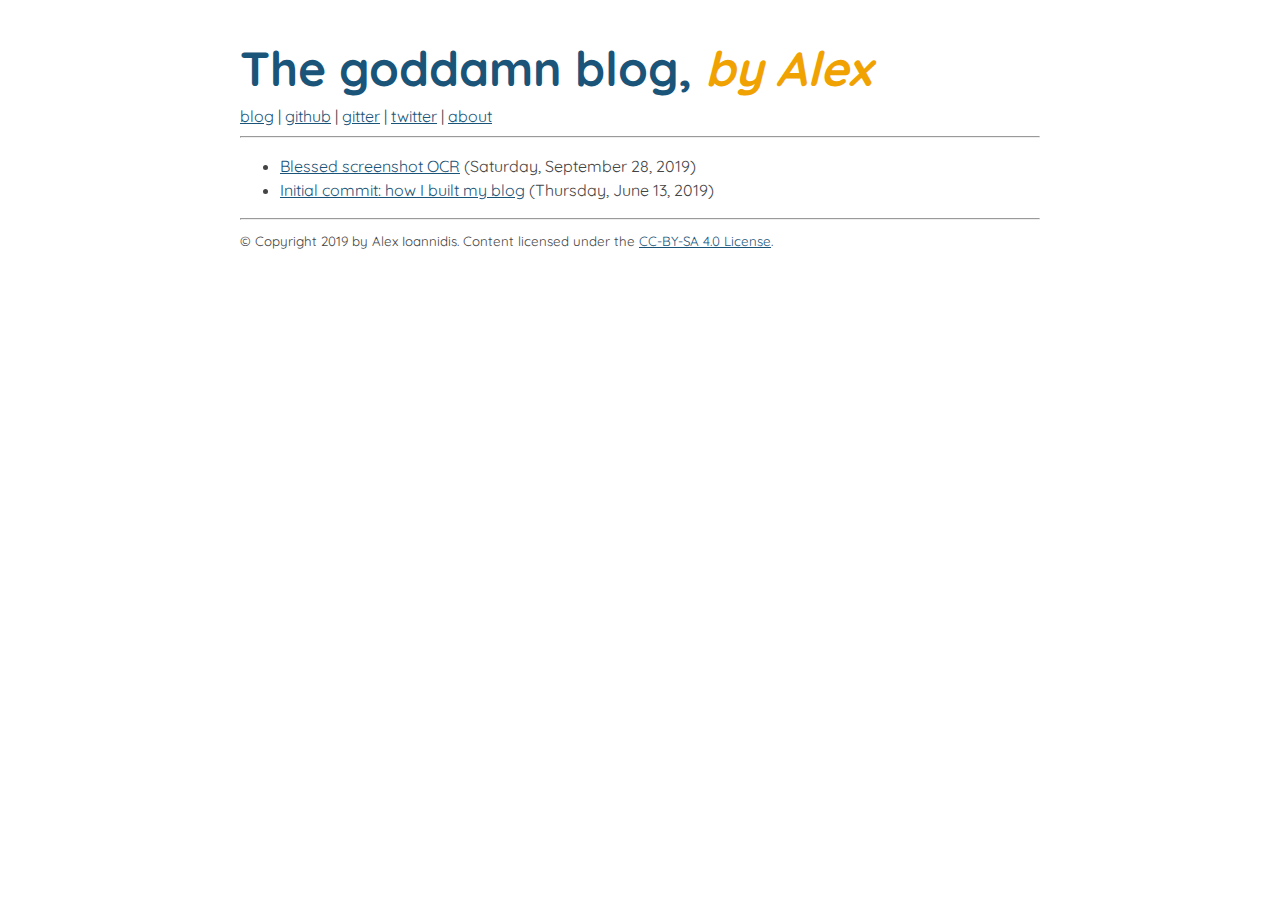
<file: index.html>
<!DOCTYPE html>
<html>
  <head>
    <meta charset="utf-8">
    <meta content="width=device-width, initial-scale=1" name="viewport">
    <title>The goddamn blog, by Alex</title>
    <link rel="stylesheet" href="/style.css">
    <link rel="stylesheet" href="/highlight.css">
  </head>
  <body>

  <header>
    <h1><a href="/">The goddamn blog,<i> by Alex</i></a></h1>
    <a href="/">blog</a> |
    <a target="_blank" href="https://github.com/slint">github</a> |
    <a target="_blank" href="https://gitter.im/slint">gitter</a> |
    <a target="_blank" href="https://twitter.com/AlexIoPan">twitter</a> |
    <a href="/about.html">about</a>
  </header>

  <hr>
  
  
  <ul>
<li><a  href="/blog/ocr-screenshot.html">Blessed screenshot OCR</a> (Saturday, September 28, 2019)</li>
<li><a  href="/blog/initial-commit.html">Initial commit: how I built my blog</a> (Thursday, June 13, 2019)</li>
</ul>

  <hr>

  <footer>
    <small>© Copyright 2019 by Alex Ioannidis. Content licensed under the <a href="https://creativecommons.org/licenses/by-sa/4.0/">CC-BY-SA 4.0 License</a>.</small>
  </footer>

</body>
</html>
</file>
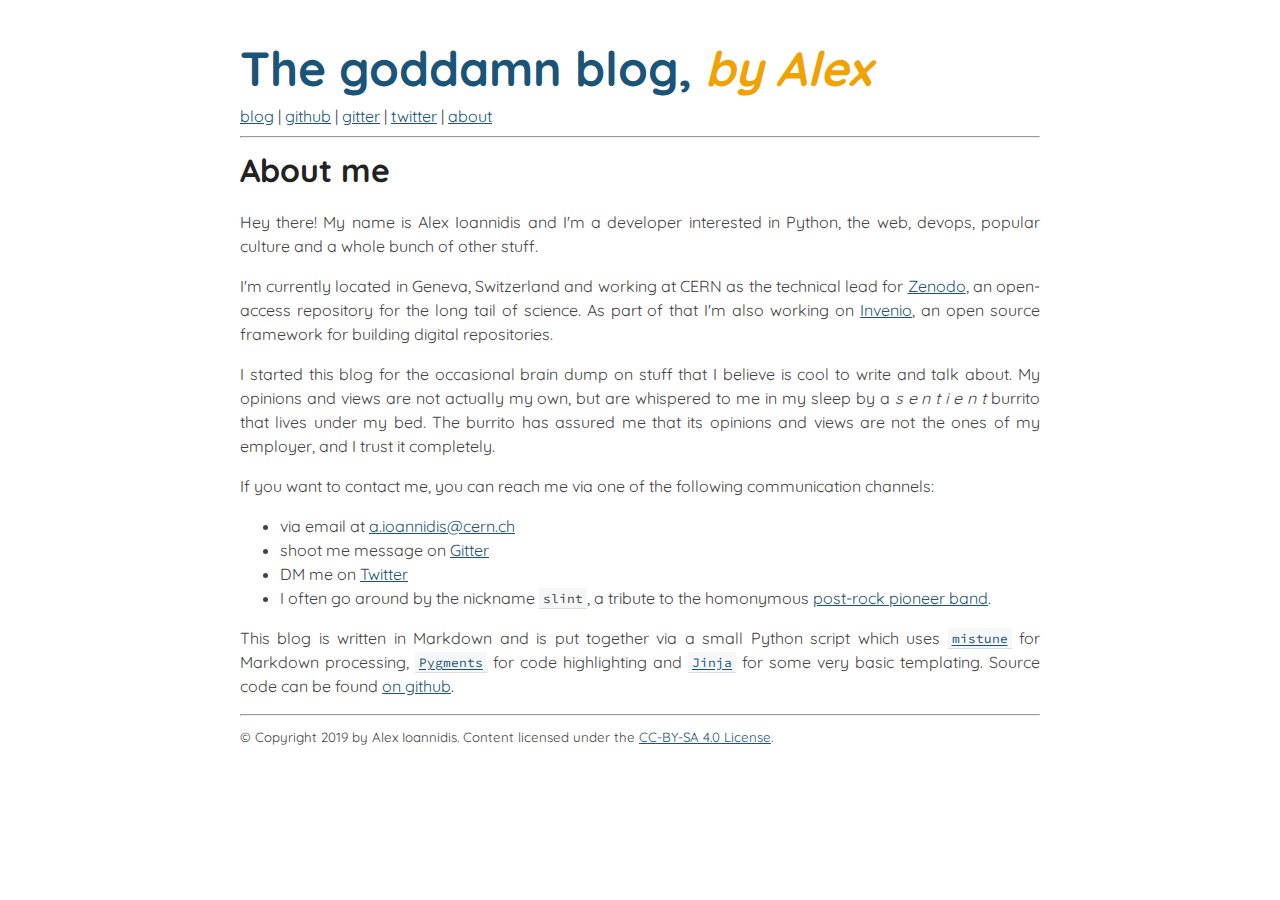
<file: about.html>
<!DOCTYPE html>
<html>
  <head>
    <meta charset="utf-8">
    <meta content="width=device-width, initial-scale=1" name="viewport">
    <title>About me, by Alex</title>
    <link rel="stylesheet" href="/style.css">
    <link rel="stylesheet" href="/highlight.css">
  </head>
  <body>

  <header>
    <h1><a href="/">The goddamn blog,<i> by Alex</i></a></h1>
    <a href="/">blog</a> |
    <a target="_blank" href="https://github.com/slint">github</a> |
    <a target="_blank" href="https://gitter.im/slint">gitter</a> |
    <a target="_blank" href="https://twitter.com/AlexIoPan">twitter</a> |
    <a href="/about.html">about</a>
  </header>

  <hr>
  
  
  <h1>About me</h1>
<p>Hey there! My name is Alex Ioannidis and I'm a developer interested in Python, the web, devops, popular culture and a whole bunch of other stuff.</p>
<p>I'm currently located in Geneva, Switzerland and working at CERN as the technical lead for <a target="_blank" href="https://zenodo.org">Zenodo</a>, an open-access repository for the long tail of science. As part of that I'm also working on <a target="_blank" href="https://inveniosoftware.org">Invenio</a>, an open source framework for building digital repositories.</p>
<p>I started this blog for the occasional brain dump on stuff that I believe is cool to write and talk about. My opinions and views are not actually my own, but are whispered to me in my sleep by a <em>s e n t i e n t</em> burrito that lives under my bed. The burrito has assured me that its opinions and views are not the ones of my employer, and I trust it completely.</p>
<p>If you want to contact me, you can reach me via one of the following communication channels:</p>
<ul>
<li>via email at <a href="mailto:a.ioannidis@cern.ch">a.ioannidis@cern.ch</a></li>
<li>shoot me message on <a target="_blank" href="https://gitter.im/slint">Gitter</a></li>
<li>DM me on <a target="_blank" href="https://twitter.com/AlexIoPan">Twitter</a></li>
<li>I often go around by the nickname <code>slint</code>, a tribute to the homonymous <a target="_blank" href="https://en.wikipedia.org/wiki/Slint">post-rock pioneer band</a>.</li>
</ul>
<p>This blog is written in Markdown and is put together via a small Python script which uses <a target="_blank" href="https://github.com/lepture/mistune"><code>mistune</code></a> for Markdown processing, <a target="_blank" href="http://pygments.org/"><code>Pygments</code></a> for code highlighting and <a target="_blank" href="http://jinja.pocoo.org/"><code>Jinja</code></a> for some very basic templating. Source code can be found <a target="_blank" href="https://github.com/slint/slint.github.io">on github</a>.</p>

  <hr>

  <footer>
    <small>© Copyright 2019 by Alex Ioannidis. Content licensed under the <a href="https://creativecommons.org/licenses/by-sa/4.0/">CC-BY-SA 4.0 License</a>.</small>
  </footer>

</body>
</html>
</file>
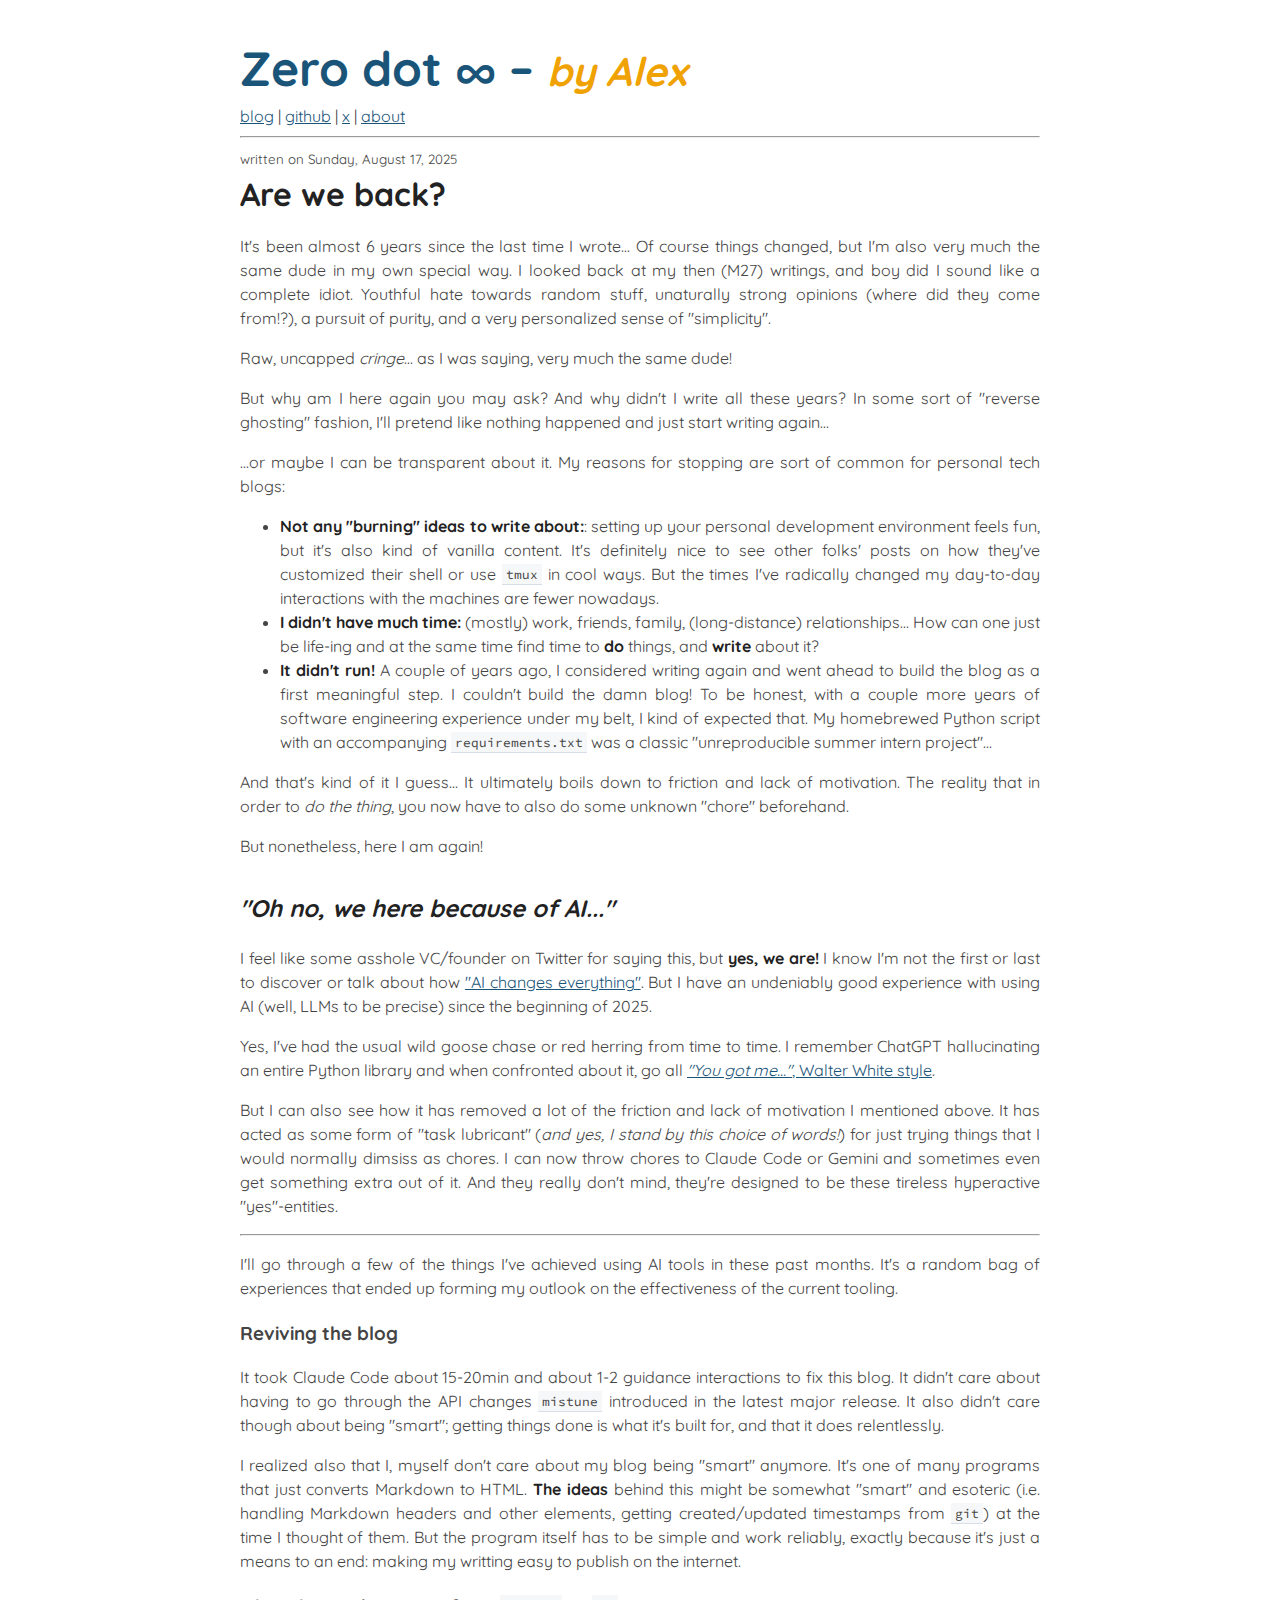
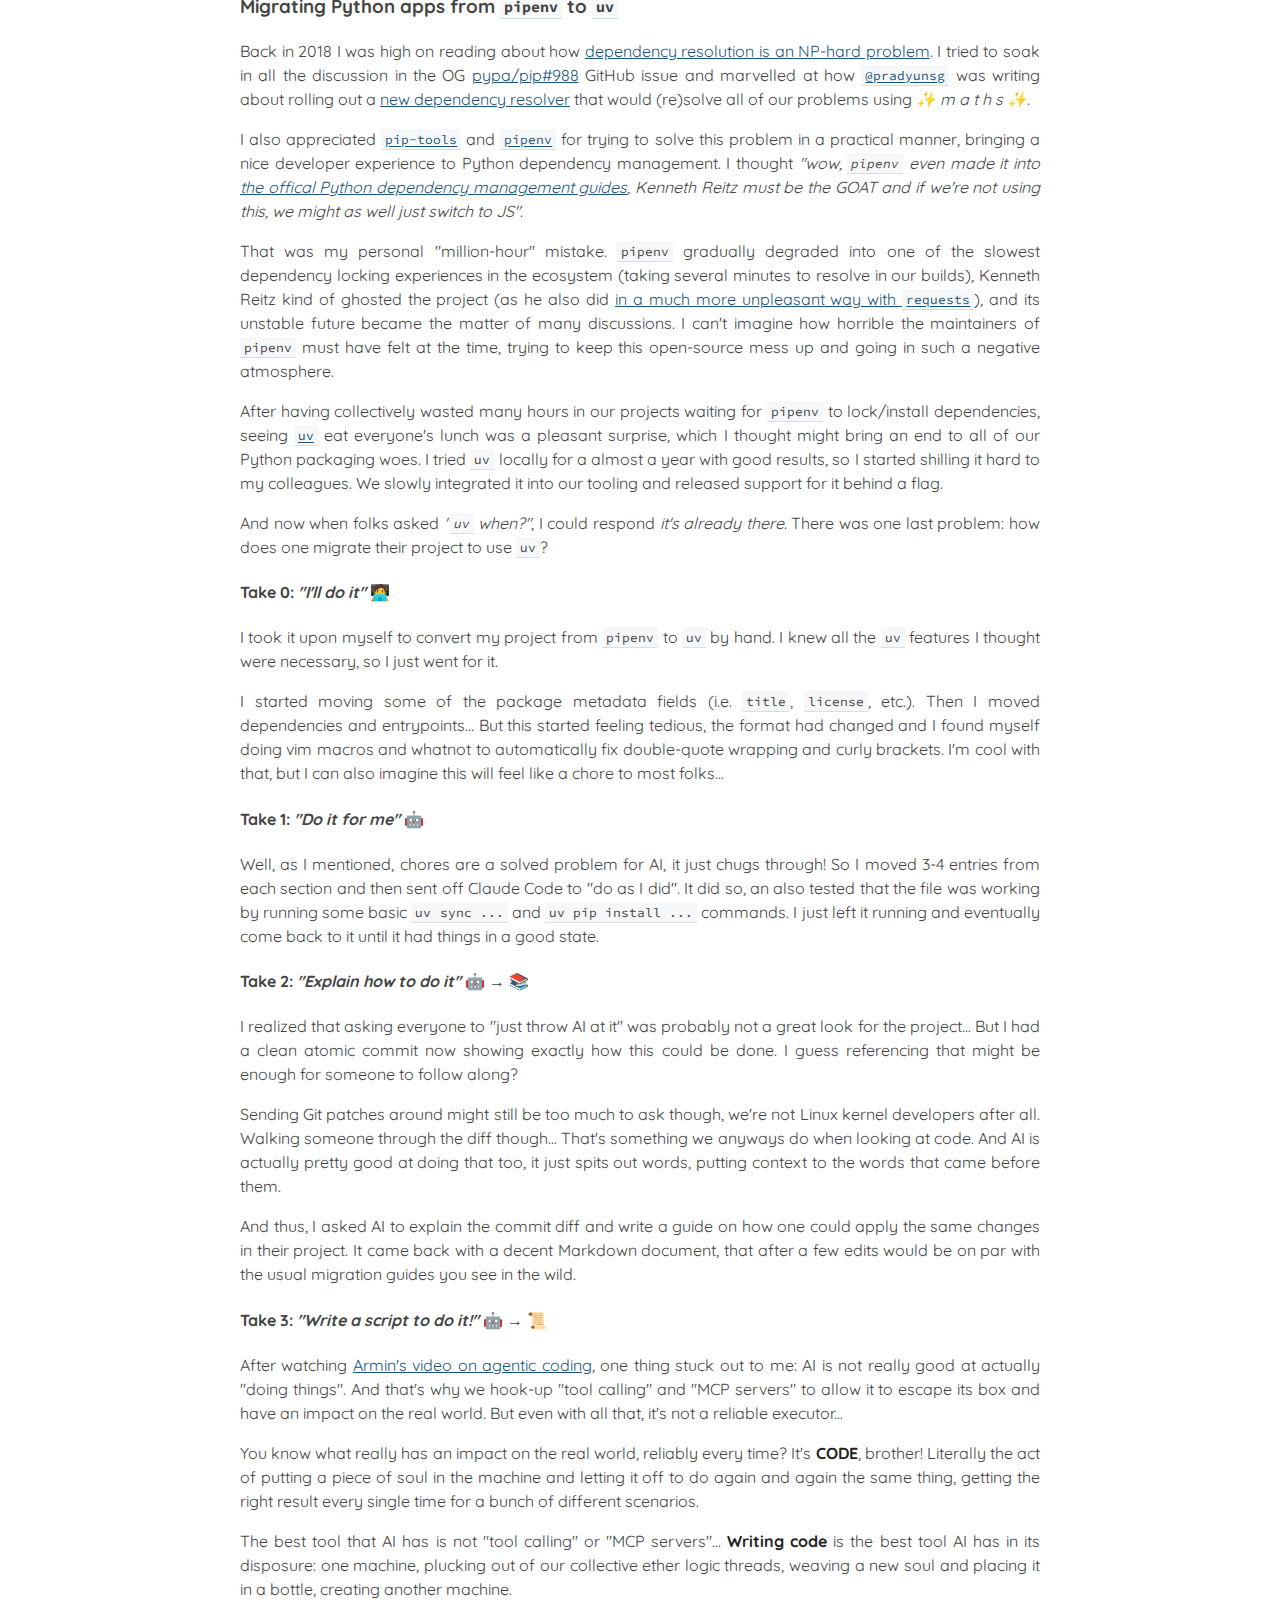
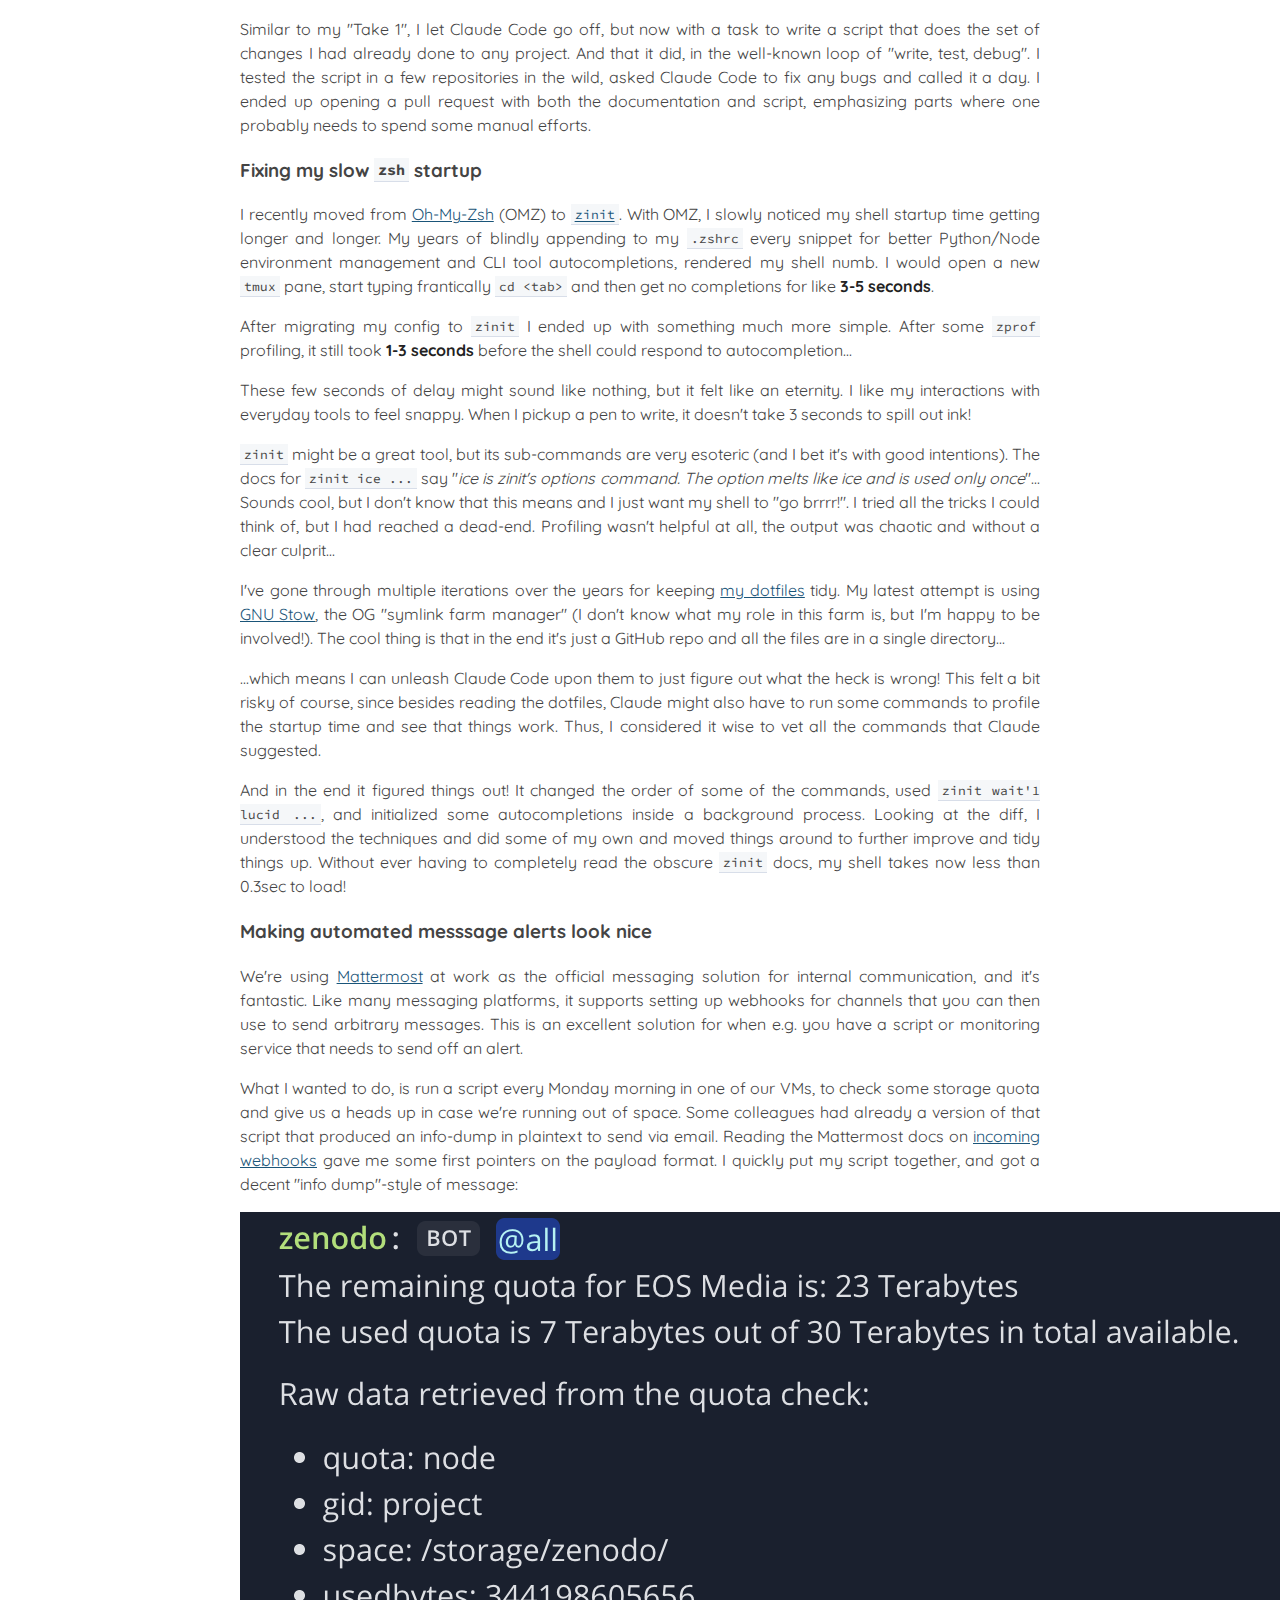
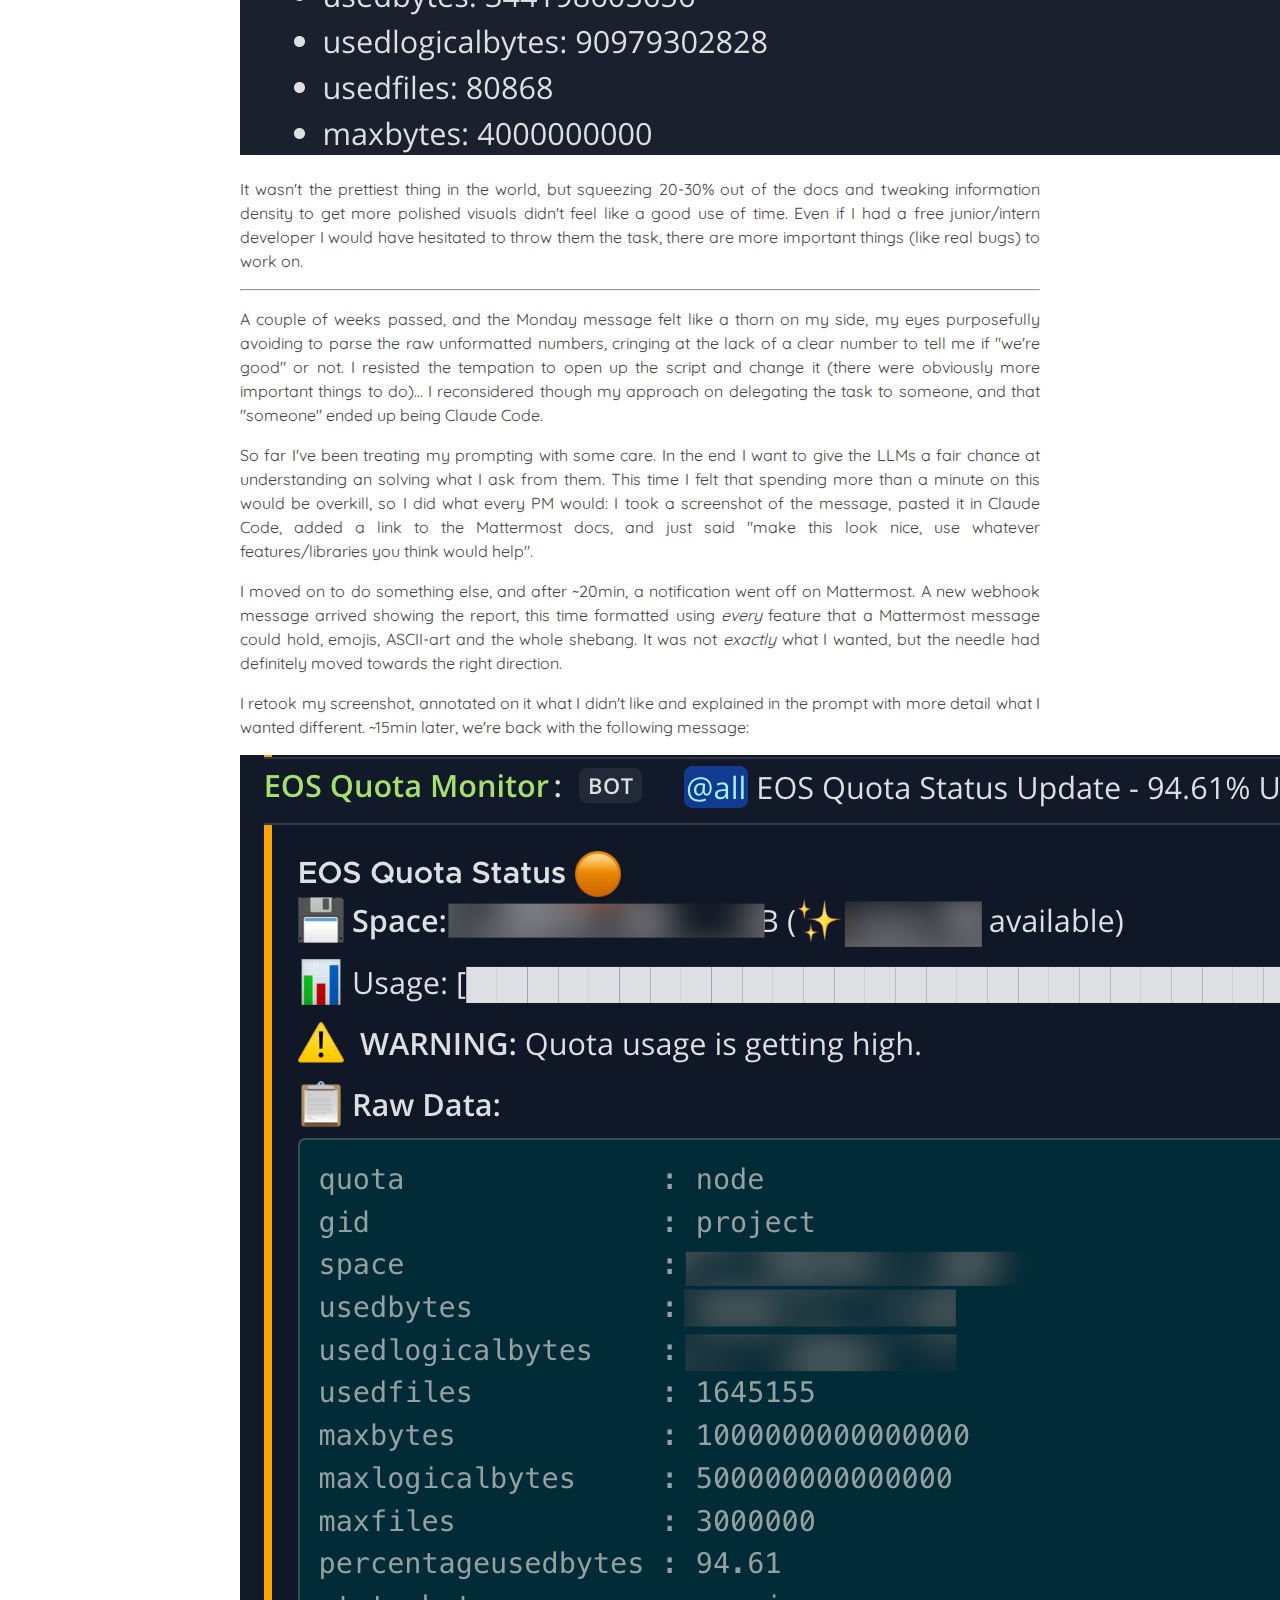
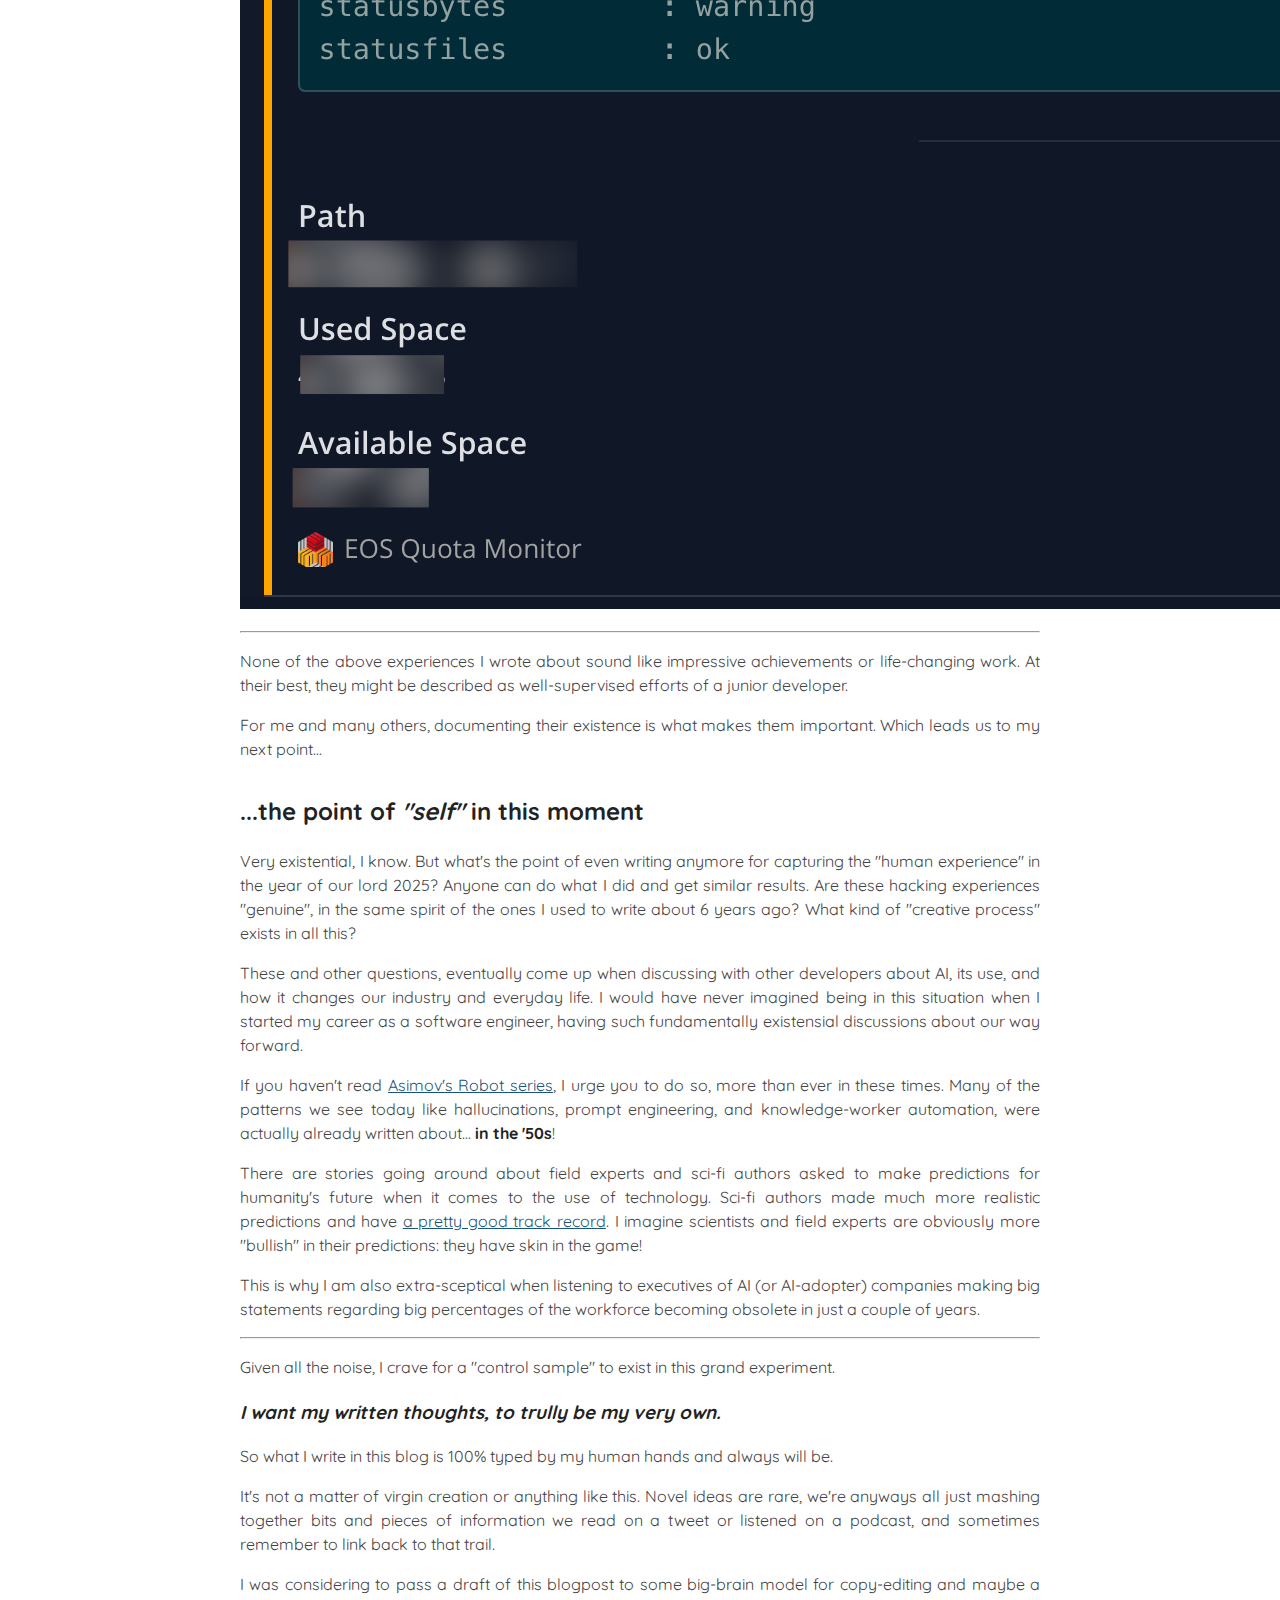
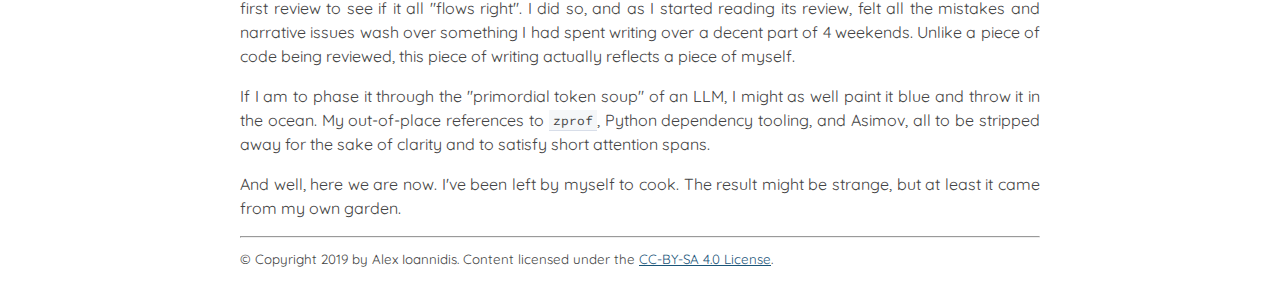
<file: blog/are-we-back.html>
<!DOCTYPE html>
<html>
  <head>
    <meta charset="utf-8">
    <meta content="width=device-width, initial-scale=1" name="viewport">
    <meta name="color-scheme" content="light dark">
    <title>Are we back? &ndash; by Alex</title>
    <link rel="canonical" href="https://slint.github.io/blog/are-we-back.html">

    <!-- Meta Tags -->
    <meta name="description" content="Alex Ioannidis' blog - thoughts on programming, technology, and stuff">
    <meta name="author" content="Alex Ioannidis">
    <meta name="keywords" content="programming, technology, blog, software development">
    <meta property="og:type" content="article">
    <meta property="og:url" content="https://slint.github.io/blog/are-we-back.html">
    <meta property="og:title" content="Are we back? &ndash; by Alex">
    <meta property="og:description" content="Alex Ioannidis' blog - thoughts on programming, technology, and stuff">
    <meta property="og:site_name" content="Zero dot ∞">
    
    <meta property="article:published_time" content="2025-08-17T18:19:21+02:00">
    
    
    <meta property="article:modified_time" content="2025-08-17T18:19:21+02:00">
    
    <meta property="article:author" content="Alex Ioannidis">
    <meta property="twitter:card" content="summary">
    <meta property="twitter:url" content="https://slint.github.io/blog/are-we-back.html">
    <meta property="twitter:title" content="Are we back? &ndash; by Alex">
    <meta property="twitter:description" content="Alex Ioannidis' blog - thoughts on programming, technology, and stuff">
    <meta property="twitter:creator" content="@AlexIoPan">
    <meta property="twitter:site" content="@AlexIoPan">

    <!-- Stylesheets -->
    <link rel="stylesheet" href="/style.css">
    <link rel="stylesheet" href="/highlight.css">
  </head>
  <body>

  <header>
    <h1><a href="/">Zero dot ∞ &ndash; <small><i> by Alex</i></small></a></h1>
    <a href="/">blog</a> |
    <a target="_blank" href="https://github.com/slint">github</a> |
    <a target="_blank" href="https://x.com/AlexIoPan">x</a> |
    <a href="/about.html">about</a>
  </header>

  <hr>
  
  <small title="2025-08-17T18:19:21+02:00">written on Sunday, August 17, 2025</small>
  
  
  <h1>Are we back?</h1>
<p>It's been almost 6 years since the last time I wrote...
Of course things changed, but I'm also very much the same dude in my own special way.
I looked back at my then (M27) writings, and boy did I sound like a complete idiot.
Youthful hate towards random stuff, unaturally strong opinions (where did they come from!?), a pursuit of purity, and a very personalized sense of &quot;simplicity&quot;.</p>
<p>Raw, uncapped <em>cringe</em>...
as I was saying, very much the same dude!</p>
<p>But why am I here again you may ask?
And why didn't I write all these years?
In some sort of &quot;reverse ghosting&quot; fashion, I'll pretend like nothing happened and just start writing again...</p>
<p>...or maybe I can be transparent about it.
My reasons for stopping are sort of common for personal tech blogs:</p>
<ul>
<li><strong>Not any &quot;burning&quot; ideas to write about:</strong>: setting up your personal development environment feels fun, but it's also kind of vanilla content.
It's definitely nice to see other folks' posts on how they've customized their shell or use <code>tmux</code> in cool ways.
But the times I've radically changed my day-to-day interactions with the machines are fewer nowadays.</li>
<li><strong>I didn't have much time:</strong> (mostly) work, friends, family, (long-distance) relationships...
How can one just be life-ing and at the same time find time to <strong>do</strong> things, and <strong>write</strong> about it?</li>
<li><strong>It didn't run!</strong> A couple of years ago, I considered writing again and went ahead to build the blog as a first meaningful step.
I couldn't build the damn blog!
To be honest, with a couple more years of software engineering experience under my belt, I kind of expected that.
My homebrewed Python script with an accompanying <code>requirements.txt</code> was a classic &quot;unreproducible summer intern project&quot;...</li>
</ul>
<p>And that's kind of it I guess...
It ultimately boils down to friction and lack of motivation.
The reality that in order to <em>do the thing</em>, you now have to also do some unknown &quot;chore&quot; beforehand.</p>
<p>But nonetheless, here I am again!</p>
<h2><em>&quot;Oh no, we here because of AI...&quot;</em></h2>
<p>I feel like some asshole VC/founder on Twitter for saying this, but <strong>yes, we are!</strong>
I know I'm not the first or last to discover or talk about how <a target="_blank" href="https://lucumr.pocoo.org/2025/6/4/changes/">&quot;AI changes everything&quot;</a>.
But I have an undeniably good experience with using AI (well, LLMs to be precise) since the beginning of 2025.</p>
<p>Yes, I've had the usual wild goose chase or red herring from time to time.
I remember ChatGPT hallucinating an entire Python library and when confronted about it, go all <a target="_blank" href="https://youtu.be/FeAY1__jE6E?si=V1S0fLTdSJqn0E84"><em>&quot;You got me...&quot;</em>, Walter White style</a>.</p>
<p>But I can also see how it has removed a lot of the friction and lack of motivation I mentioned above.
It has acted as some form of &quot;task lubricant&quot; (<em>and yes, I stand by this choice of words!</em>) for just trying things that I would normally dimsiss as chores.
I can now throw chores to Claude Code or Gemini and sometimes even get something extra out of it.
And they really don't mind, they're designed to be these tireless hyperactive &quot;yes&quot;-entities.</p>
<hr />
<p>I'll go through a few of the things I've achieved using AI tools in these past months.
It's a random bag of experiences that ended up forming my outlook on the effectiveness of the current tooling.</p>
<h3>Reviving the blog</h3>
<p>It took Claude Code about 15-20min and about 1-2 guidance interactions to fix this blog.
It didn't care about having to go through the API changes <code>mistune</code> introduced in the latest major release.
It also didn't care though about being &quot;smart&quot;; getting things done is what it's built for, and that it does relentlessly.</p>
<p>I realized also that I, myself don't care about my blog being &quot;smart&quot; anymore.
It's one of many programs that just converts Markdown to HTML.
<strong>The ideas</strong> behind this might be somewhat &quot;smart&quot; and esoteric (i.e. handling Markdown headers and other elements, getting created/updated timestamps from <code>git</code>) at the time I thought of them.
But the program itself has to be simple and work reliably, exactly because it's just a means to an end: making my writting easy to publish on the internet.</p>
<h3>Migrating Python apps from <code>pipenv</code> to <code>uv</code></h3>
<p>Back in 2018 I was high on reading about how <a target="_blank" href="https://pip.pypa.io/en/stable/topics/more-dependency-resolution/">dependency resolution is an NP-hard problem</a>.
I tried to soak in all the discussion in the OG <a target="_blank" href="https://github.com/pypa/pip/issues/988">pypa/pip#988</a> GitHub issue and marvelled at how <a target="_blank" href="https://github.com/pradyunsg"><code>@pradyunsg</code></a> was writing about rolling out a <a target="_blank" href="https://github.com/pypa/pip/issues/6536">new dependency resolver</a> that would (re)solve all of our problems using <em>✨ m a t h s ✨</em>.</p>
<p>I also appreciated <a target="_blank" href="https://github.com/jazzband/pip-tools"><code>pip-tools</code></a> and <a target="_blank" href="https://pipenv.pypa.io/en/latest/"><code>pipenv</code></a> for trying to solve this problem in a practical manner, bringing a nice developer experience to Python dependency management.
I thought <em>&quot;wow, <code>pipenv</code> even made it into <a target="_blank" href="https://packaging.python.org/en/latest/tutorials/managing-dependencies/#installing-pipenv">the offical Python dependency management guides</a>, Kenneth Reitz must be the GOAT and if we're not using this, we might as well just switch to JS&quot;</em>.</p>
<p>That was my personal &quot;million-hour&quot; mistake.
<code>pipenv</code> gradually degraded into one of the slowest dependency locking experiences in the ecosystem (taking several minutes to resolve in our builds), Kenneth Reitz kind of ghosted the project (as he also did <a target="_blank" href="https://vorpus.org/blog/why-im-not-collaborating-with-kenneth-reitz/">in a much more unpleasant way with <code>requests</code></a>), and its unstable future became the matter of many discussions.
I can't imagine how horrible the maintainers of <code>pipenv</code> must have felt at the time, trying to keep this open-source mess up and going in such a negative atmosphere.</p>
<p>After having collectively wasted many hours in our projects waiting for <code>pipenv</code> to lock/install dependencies, seeing <a target="_blank" href="https://docs.astral.sh/uv/"><code>uv</code></a> eat everyone's lunch was a pleasant surprise, which I thought might bring an end to all of our Python packaging woes.
I tried <code>uv</code> locally for a almost a year with good results, so I started shilling it hard to my colleagues.
We slowly integrated it into our tooling and released support for it behind a flag.</p>
<p>And now when folks asked <em>&quot;<code>uv</code> when?&quot;</em>, I could respond <em>it's already there</em>.
There was one last problem: how does one migrate their project to use <code>uv</code>?</p>
<h4>Take 0: <em>&quot;I'll do it&quot;</em> 🧑‍💻</h4>
<p>I took it upon myself to convert my project from <code>pipenv</code> to <code>uv</code> by hand.
I knew all the <code>uv</code> features I thought were necessary, so I just went for it.</p>
<p>I started moving some of the package metadata fields (i.e. <code>title</code>, <code>license</code>, etc.).
Then I moved dependencies and entrypoints...
But this started feeling tedious, the format had changed and I found myself doing vim macros and whatnot to automatically fix double-quote wrapping and curly brackets.
I'm cool with that, but I can also imagine this will feel like a chore to most folks...</p>
<h4>Take 1: <em>&quot;Do it for me&quot;</em> 🤖</h4>
<p>Well, as I mentioned, chores are a solved problem for AI, it just chugs through!
So I moved 3-4 entries from each section and then sent off Claude Code to &quot;do as I did&quot;.
It did so, an also tested that the file was working by running some basic <code>uv sync ...</code> and <code>uv pip install ...</code> commands.
I just left it running and eventually come back to it until it had things in a good state.</p>
<h4>Take 2: <em>&quot;Explain how to do it&quot;</em> 🤖 → 📚</h4>
<p>I realized that asking everyone to &quot;just throw AI at it&quot; was probably not a great look for the project...
But I had a clean atomic commit now showing exactly how this could be done.
I guess referencing that might be enough for someone to follow along?</p>
<p>Sending Git patches around might still be too much to ask though, we're not Linux kernel developers after all.
Walking someone through the diff though...
That's something we anyways do when looking at code.
And AI is actually pretty good at doing that too, it just spits out words, putting context to the words that came before them.</p>
<p>And thus, I asked AI to explain the commit diff and write a guide on how one could apply the same changes in their project.
It came back with a decent Markdown document, that after a few edits would be on par with the usual migration guides you see in the wild.</p>
<h4>Take 3: <em>&quot;Write a script to do it!&quot;</em> 🤖 → 📜</h4>
<p>After watching <a target="_blank" href="https://www.youtube.com/watch?v=nfOVgz_omlU">Armin's video on agentic coding</a>, one thing stuck out to me:
AI is not really good at actually &quot;doing things&quot;.
And that's why we hook-up &quot;tool calling&quot; and &quot;MCP servers&quot; to allow it to escape its box and have an impact on the real world.
But even with all that, it's not a reliable executor...</p>
<p>You know what really has an impact on the real world, reliably every time?
It's <strong>CODE</strong>, brother!
Literally the act of putting a piece of soul in the machine and letting it off to do again and again the same thing, getting the right result every single time for a bunch of different scenarios.</p>
<p>The best tool that AI has is not &quot;tool calling&quot; or &quot;MCP servers&quot;...
<strong>Writing code</strong> is the best tool AI has in its disposure: one machine, plucking out of our collective ether logic threads, weaving a new soul and placing it in a bottle, creating another machine.</p>
<p>Similar to my &quot;Take 1&quot;, I let Claude Code go off, but now with a task to write a script that does the set of changes I had already done to any project.
And that it did, in the well-known loop of &quot;write, test, debug&quot;.
I tested the script in a few repositories in the wild, asked Claude Code to fix any bugs and called it a day.
I ended up opening a pull request with both the documentation and script, emphasizing parts where one probably needs to spend some manual efforts.</p>
<h3>Fixing my slow <code>zsh</code> startup</h3>
<p>I recently moved from <a target="_blank" href="https://ohmyz.sh/">Oh-My-Zsh</a> (OMZ) to <a target="_blank" href="https://github.com/zdharma-continuum/zinit"><code>zinit</code></a>.
With OMZ, I slowly noticed my shell startup time getting longer and longer.
My years of blindly appending to my <code>.zshrc</code> every snippet for better Python/Node environment management and CLI tool autocompletions, rendered my shell numb.
I would open a new <code>tmux</code> pane, start typing frantically <code>cd &lt;tab&gt;</code> and then get no completions for like <strong>3-5 seconds</strong>.</p>
<p>After migrating my config to <code>zinit</code> I ended up with something much more simple.
After some <code>zprof</code> profiling, it still took <strong>1-3 seconds</strong> before the shell could respond to autocompletion...</p>
<p>These few seconds of delay might sound like nothing, but it felt like an eternity.
I like my interactions with everyday tools to feel snappy.
When I pickup a pen to write, it doesn't take 3 seconds to spill out ink!</p>
<p><code>zinit</code> might be a great tool, but its sub-commands are very esoteric (and I bet it's with good intentions).
The docs for <code>zinit ice ...</code> say &quot;<em>ice is zinit's options command. The option melts like ice and is used only once</em>&quot;...
Sounds cool, but I don't know that this means and I just want my shell to &quot;go brrrr!&quot;.
I tried all the tricks I could think of, but I had reached a dead-end.
Profiling wasn't helpful at all, the output was chaotic and without a clear culprit...</p>
<p>I've gone through multiple iterations over the years for keeping <a target="_blank" href="https://github.com/slint/dotfiles">my dotfiles</a> tidy.
My latest attempt is using <a target="_blank" href="https://www.gnu.org/software/stow/manual/stow.html">GNU Stow</a>, the OG &quot;symlink farm manager&quot; (I don't know what my role in this farm is, but I'm happy to be involved!).
The cool thing is that in the end it's just a GitHub repo and all the files are in a single directory...</p>
<p>...which means I can unleash Claude Code upon them to just figure out what the heck is wrong!
This felt a bit risky of course, since besides reading the dotfiles, Claude might also have to run some commands to profile the startup time and see that things work.
Thus, I considered it wise to vet all the commands that Claude suggested.</p>
<p>And in the end it figured things out!
It changed the order of some of the commands, used <code>zinit wait'1 lucid ...</code>, and initialized some autocompletions inside a background process.
Looking at the diff, I understood the techniques and did some of my own and moved things around to further improve and tidy things up.
Without ever having to completely read the obscure <code>zinit</code> docs, my shell takes now less than 0.3sec to load!</p>
<h3>Making automated messsage alerts look nice</h3>
<p>We're using <a target="_blank" href="https://mattermost.com/">Mattermost</a> at work as the official messaging solution for internal communication, and it's fantastic.
Like many messaging platforms, it supports setting up webhooks for channels that you can then use to send arbitrary messages.
This is an excellent solution for when e.g. you have a script or monitoring service that needs to send off an alert.</p>
<p>What I wanted to do, is run a script every Monday morning in one of our VMs, to check some storage quota and give us a heads up in case we're running out of space.
Some colleagues had already a version of that script that produced an info-dump in plaintext to send via email.
Reading the Mattermost docs on <a target="_blank" href="https://developers.mattermost.com/integrate/webhooks/incoming/">incoming webhooks</a> gave me some first pointers on the payload format.
I quickly put my script together, and got a decent &quot;info dump&quot;-style of message:</p>
<p><img src="/images/basic-mm-alert.png" alt="Simple alert message (some values are edited/omitted)" /></p>
<p>It wasn't the prettiest thing in the world, but squeezing 20-30% out of the docs and tweaking information density to get more polished visuals didn't feel like a good use of time.
Even if I had a free junior/intern developer I would have hesitated to throw them the task, there are more important things (like real bugs) to work on.</p>
<hr />
<p>A couple of weeks passed, and the Monday message felt like a thorn on my side, my eyes purposefully avoiding to parse the raw unformatted numbers, cringing at the lack of a clear number to tell me if &quot;we're good&quot; or not.
I resisted the tempation to open up the script and change it (there were obviously more important things to do)...
I reconsidered though my approach on delegating the task to someone, and that &quot;someone&quot; ended up being Claude Code.</p>
<p>So far I've been treating my prompting with some care.
In the end I want to give the LLMs a fair chance at understanding an solving what I ask from them.
This time I felt that spending more than a minute on this would be overkill, so I did what every PM would:
I took a screenshot of the message, pasted it in Claude Code, added a link to the Mattermost docs, and just said &quot;make this look nice, use whatever features/libraries you think would help&quot;.</p>
<p>I moved on to do something else, and after ~20min, a notification went off on Mattermost.
A new webhook message arrived showing the report, this time formatted using <em>every</em> feature that a Mattermost message could hold, emojis, ASCII-art and the whole shebang.
It was not <em>exactly</em> what I wanted, but the needle had definitely moved towards the right direction.</p>
<p>I retook my screenshot, annotated on it what I didn't like and explained in the prompt with more detail what I wanted different.
~15min later, we're back with the following message:</p>
<p><img src="/images/enhanced-mm-alert.png" alt="Enhanced alert message (some values edited/omitted)" /></p>
<hr />
<p>None of the above experiences I wrote about sound like impressive achievements or life-changing work.
At their best, they might be described as well-supervised efforts of a junior developer.</p>
<p>For me and many others, documenting their existence is what makes them important.
Which leads us to my next point...</p>
<h2>...the point of <em>&quot;self&quot;</em> in this moment</h2>
<p>Very existential, I know.
But what's the point of even writing anymore for capturing the &quot;human experience&quot; in the year of our lord 2025?
Anyone can do what I did and get similar results.
Are these hacking experiences &quot;genuine&quot;, in the same spirit of the ones I used to write about 6 years ago?
What kind of &quot;creative process&quot; exists in all this?</p>
<p>These and other questions, eventually come up when discussing with other developers about AI, its use, and how it changes our industry and everyday life.
I would have never imagined being in this situation when I started my career as a software engineer, having such fundamentally existensial discussions about our way forward.</p>
<p>If you haven't read <a target="_blank" href="https://en.wikipedia.org/wiki/Robot_series">Asimov's Robot series</a>, I urge you to do so, more than ever in these times.
Many of the patterns we see today like hallucinations, prompt engineering, and knowledge-worker automation, were actually already written about... <strong>in the '50s</strong>!</p>
<p>There are stories going around about field experts and sci-fi authors asked to make predictions for humanity's future when it comes to the use of technology.
Sci-fi authors made much more realistic predictions and have <a target="_blank" href="https://en.wikipedia.org/wiki/List_of_existing_technologies_predicted_in_science_fiction">a pretty good track record</a>.
I imagine scientists and field experts are obviously more &quot;bullish&quot; in their predictions: they have skin in the game!</p>
<p>This is why I am also extra-sceptical when listening to executives of AI (or AI-adopter) companies making big statements regarding big percentages of the workforce becoming obsolete in just a couple of years.</p>
<hr />
<p>Given all the noise, I crave for a &quot;control sample&quot; to exist in this grand experiment.</p>
<h3><em><strong>I want my written thoughts, to trully be my very own.</strong></em></h3>
<p>So what I write in this blog is 100% typed by my human hands and always will be.</p>
<p>It's not a matter of virgin creation or anything like this.
Novel ideas are rare, we're anyways all just mashing together bits and pieces of information we read on a tweet or listened on a podcast, and sometimes remember to link back to that trail.</p>
<p>I was considering to pass a draft of this blogpost to some big-brain model for copy-editing and maybe a first review to see if it all &quot;flows right&quot;.
I did so, and as I started reading its review, felt all the mistakes and narrative issues wash over something I had spent writing over a decent part of 4 weekends.
Unlike a piece of code being reviewed, this piece of writing actually reflects a piece of myself.</p>
<p>If I am to phase it through the &quot;primordial token soup&quot; of an LLM, I might as well paint it blue and throw it in the ocean.
My out-of-place references to <code>zprof</code>, Python dependency tooling, and Asimov, all to be stripped away for the sake of clarity and to satisfy short attention spans.</p>
<p>And well, here we are now.
I've been left by myself to cook.
The result might be strange, but at least it came from my own garden.</p>

  <hr>

  <footer>
    <small>© Copyright 2019 by Alex Ioannidis. Content licensed under the <a href="https://creativecommons.org/licenses/by-sa/4.0/">CC-BY-SA 4.0 License</a>.</small>
  </footer>

</body>
</html>
</file>
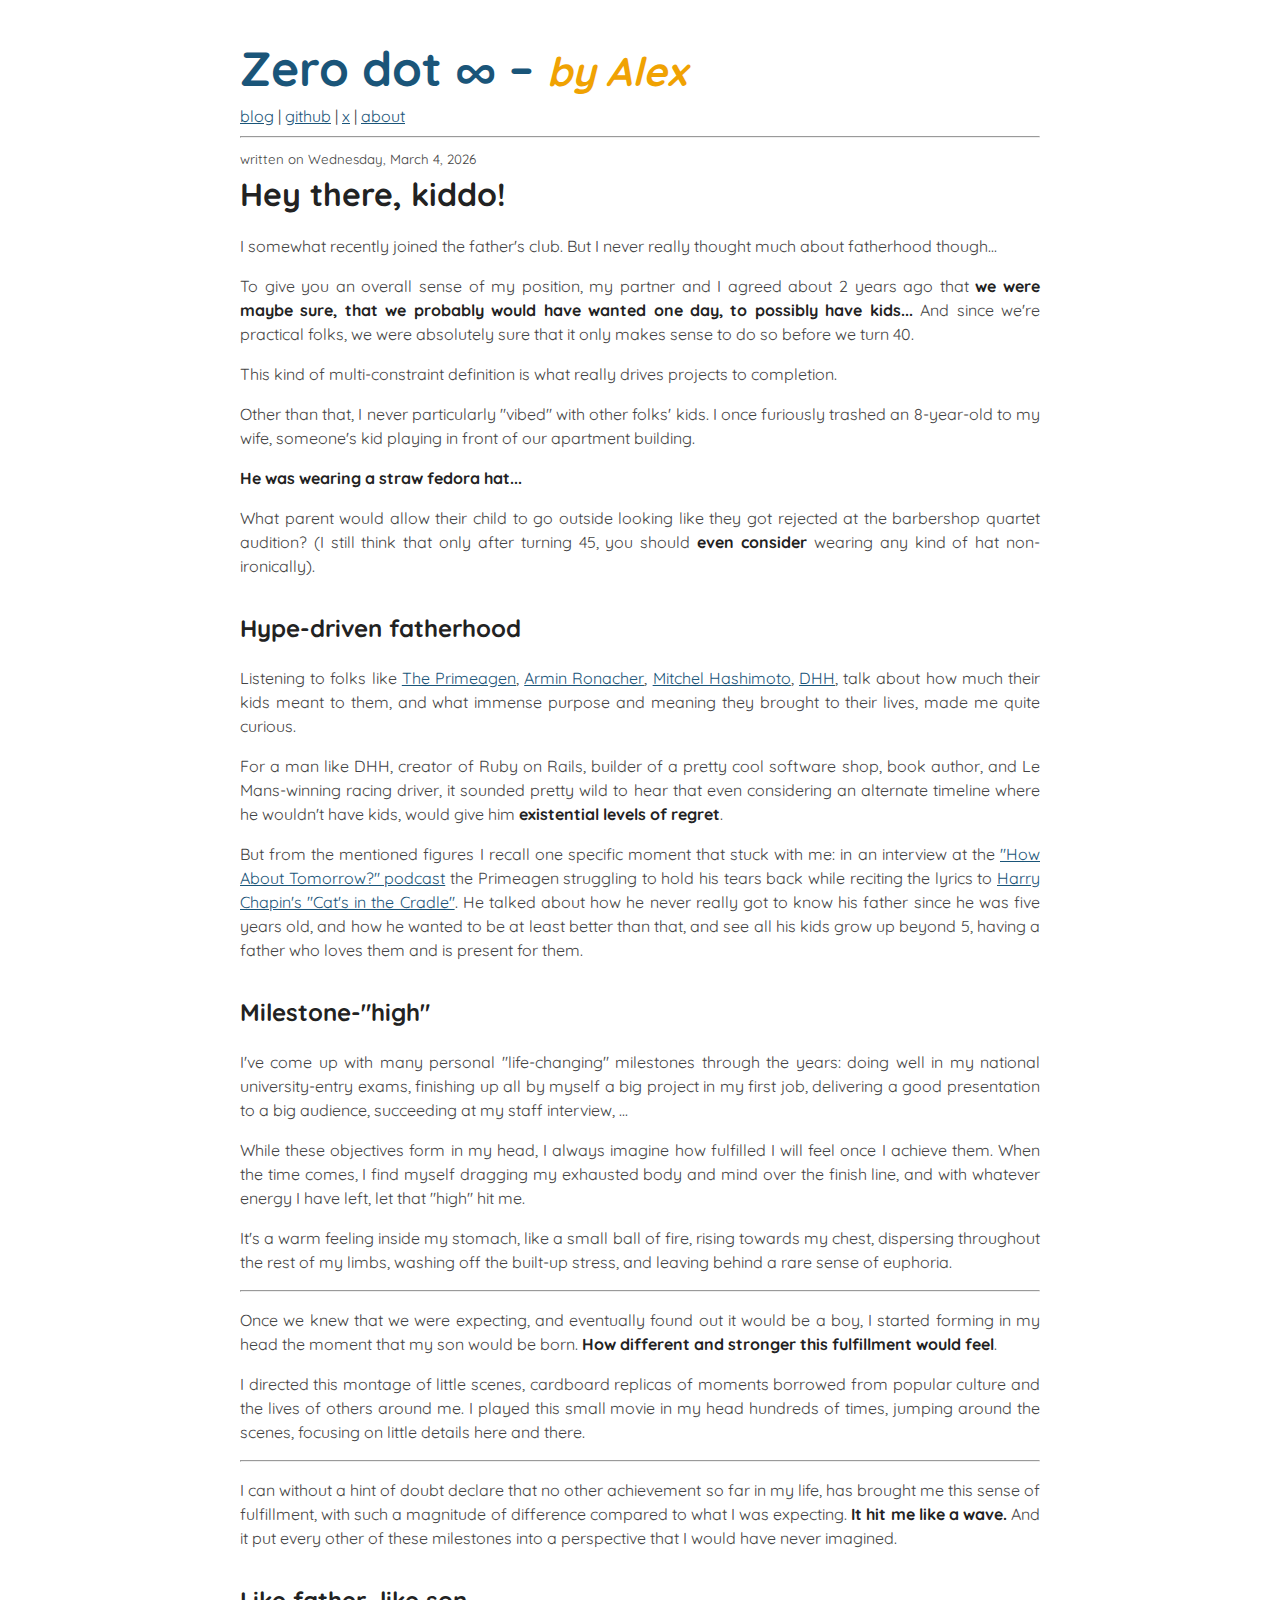
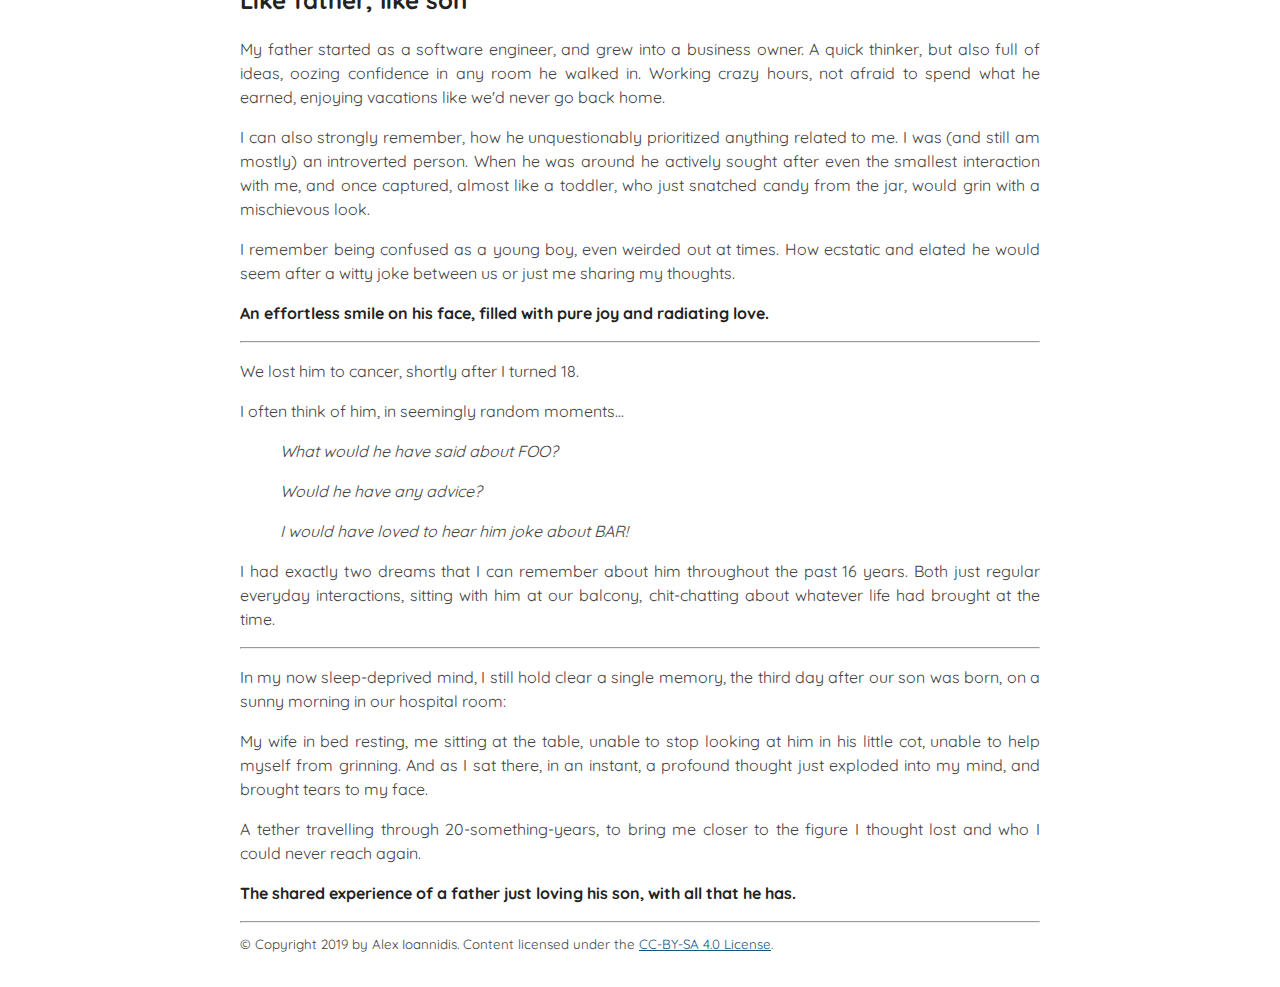
<file: blog/hey-there-kiddo.html>
<!DOCTYPE html>
<html>
  <head>
    <meta charset="utf-8">
    <meta content="width=device-width, initial-scale=1" name="viewport">
    <meta name="color-scheme" content="light dark">
    <title>Hey there, kiddo! &ndash; by Alex</title>
    <link rel="canonical" href="https://slint.github.io/blog/hey-there-kiddo.html">

    <!-- Meta Tags -->
    <meta name="description" content="Alex Ioannidis' blog - thoughts on programming, technology, and stuff">
    <meta name="author" content="Alex Ioannidis">
    <meta name="keywords" content="programming, technology, blog, software development">
    <meta property="og:type" content="article">
    <meta property="og:url" content="https://slint.github.io/blog/hey-there-kiddo.html">
    <meta property="og:title" content="Hey there, kiddo! &ndash; by Alex">
    <meta property="og:description" content="Alex Ioannidis' blog - thoughts on programming, technology, and stuff">
    <meta property="og:site_name" content="Zero dot ∞">
    
    <meta property="article:published_time" content="2026-03-04T01:19:27+01:00">
    
    
    <meta property="article:modified_time" content="2026-03-04T01:19:27+01:00">
    
    <meta property="article:author" content="Alex Ioannidis">
    <meta property="twitter:card" content="summary">
    <meta property="twitter:url" content="https://slint.github.io/blog/hey-there-kiddo.html">
    <meta property="twitter:title" content="Hey there, kiddo! &ndash; by Alex">
    <meta property="twitter:description" content="Alex Ioannidis' blog - thoughts on programming, technology, and stuff">
    <meta property="twitter:creator" content="@AlexIoPan">
    <meta property="twitter:site" content="@AlexIoPan">

    <!-- Stylesheets -->
    <link rel="stylesheet" href="/style.css">
    <link rel="stylesheet" href="/highlight.css">
  </head>
  <body>

  <header>
    <h1><a href="/">Zero dot ∞ &ndash; <small><i> by Alex</i></small></a></h1>
    <a href="/">blog</a> |
    <a target="_blank" href="https://github.com/slint">github</a> |
    <a target="_blank" href="https://x.com/AlexIoPan">x</a> |
    <a href="/about.html">about</a>
  </header>

  <hr>
  
  <small title="2026-03-04T01:19:27+01:00">written on Wednesday, March 4, 2026</small>
  
  
  <h1>Hey there, kiddo!</h1>
<p>I somewhat recently joined the father's club.
But I never really thought much about fatherhood though...</p>
<p>To give you an overall sense of my position,
my partner and I agreed about 2 years ago that
<strong>we were maybe sure, that we probably would have wanted one day, to possibly have kids...</strong>
And since we're practical folks,
we were absolutely sure
that it only makes sense to do so
before we turn 40.</p>
<p>This kind of multi-constraint definition
is what really drives projects to completion.</p>
<p>Other than that,
I never particularly &quot;vibed&quot; with other folks' kids.
I once furiously trashed an 8-year-old to my wife,
someone's kid playing in front of our apartment building.</p>
<p><strong>He was wearing a straw fedora hat...</strong></p>
<p>What parent would allow their child to go outside
looking like they got rejected
at the barbershop quartet audition?
(I still think that only after turning 45,
you should <strong>even consider</strong>
wearing any kind of hat non-ironically).</p>
<h2>Hype-driven fatherhood</h2>
<p>Listening to folks like
<a target="_blank" href="https://youtube.com/watch?v=tNZnLkRBYA8&t=18039">The Primeagen</a>,
<a target="_blank" href="https://lucumr.pocoo.org/2024/12/26/reflecting-on-life/#:~:text=go%20about%20it.-,Having%20Children,-Very%20few%20things">Armin Ronacher</a>,
<a target="_blank" href="https://x.com/mitchellh/status/1982556821861904451">Mitchel Hashimoto</a>,
<a target="_blank" href="https://world.hey.com/dhh/children-of-you-a2f93dfa">DHH</a>,
talk about how much their kids meant to them,
and what immense purpose and meaning they brought to their lives,
made me quite curious.</p>
<p>For a man like DHH, creator of Ruby on Rails, builder of a pretty cool software shop,
book author, and Le Mans-winning racing driver,
it sounded pretty wild to hear
that even considering
an alternate timeline
where he wouldn't have kids,
would give him <strong>existential levels of regret</strong>.</p>
<p>But from the mentioned figures
I recall one specific moment that stuck with me:
in an interview at the <a target="_blank" href="https://tomorrow.fm/">&quot;How About Tomorrow?&quot; podcast</a>
the Primeagen struggling to hold his tears back
while reciting the lyrics to <a target="_blank" href="https://www.youtube.com/watch?v=KUwjNBjqR-c">Harry Chapin's &quot;Cat's in the Cradle&quot;</a>.
He talked about how he never really got to know his father
since he was five years old,
and how he wanted to be at least better than that,
and see all his kids grow up beyond 5,
having a father who loves them and is present for them.</p>
<h2>Milestone-&quot;high&quot;</h2>
<p>I've come up with many personal &quot;life-changing&quot; milestones through the years:
doing well in my national university-entry exams,
finishing up all by myself a big project in my first job,
delivering a good presentation to a big audience,
succeeding at my staff interview, ...</p>
<p>While these objectives form in my head,
I always imagine how fulfilled I will feel once I achieve them.
When the time comes,
I find myself dragging my exhausted body and mind
over the finish line,
and with whatever energy I have left,
let that &quot;high&quot; hit me.</p>
<p>It's a warm feeling inside my stomach,
like a small ball of fire,
rising towards my chest,
dispersing throughout the rest of my limbs,
washing off the built-up stress,
and leaving behind a rare sense of euphoria.</p>
<hr />
<p>Once we knew that we were expecting,
and eventually found out it would be a boy,
I started forming in my head
the moment that my son would be born.
<strong>How different and stronger
this fulfillment would feel</strong>.</p>
<p>I directed this montage of little scenes,
cardboard replicas of moments borrowed from
popular culture and the lives of others around me.
I played this small movie in my head
hundreds of times,
jumping around the scenes,
focusing on little details here and there.</p>
<hr />
<p>I can without a hint of doubt declare
that no other achievement so far in my life,
has brought me this sense of fulfillment,
with such a magnitude of difference
compared to what I was expecting.
<strong>It hit me like a wave.</strong>
And it put every other of these milestones
into a perspective
that I would have never imagined.</p>
<h2>Like father, like son</h2>
<p>My father started as a software engineer,
and grew into a business owner.
A quick thinker,
but also full of ideas,
oozing confidence in any room he walked in.
Working crazy hours,
not afraid to spend what he earned,
enjoying vacations like we'd never go back home.</p>
<p>I can also strongly remember,
how he unquestionably prioritized anything related to me.
I was (and still am mostly) an introverted person.
When he was around
he actively sought after
even the smallest interaction with me,
and once captured,
almost like a toddler,
who just snatched candy from the jar,
would grin with a mischievous look.</p>
<p>I remember being confused as a young boy,
even weirded out at times.
How ecstatic and elated he would seem
after a witty joke between us
or just me sharing my thoughts.</p>
<p><strong>An effortless smile on his face,
filled with pure joy and radiating love.</strong></p>
<hr />
<p>We lost him to cancer, shortly after I turned 18.</p>
<p>I often think of him,
in seemingly random moments...</p>
<blockquote>
<p><em>What would he have said about FOO?</em></p>
<p><em>Would he have any advice?</em></p>
<p><em>I would have loved to hear him joke about BAR!</em></p>
</blockquote>
<p>I had exactly two dreams
that I can remember about him
throughout the past 16 years.
Both just regular everyday interactions,
sitting with him at our balcony,
chit-chatting about whatever life
had brought at the time.</p>
<hr />
<p>In my now sleep-deprived mind,
I still hold clear a single memory,
the third day after our son was born,
on a sunny morning in our hospital room:</p>
<p>My wife in bed resting,
me sitting at the table,
unable to stop looking at him
in his little cot,
unable to help myself from grinning.
And as I sat there,
in an instant,
a profound thought
just exploded into my mind,
and brought tears to my face.</p>
<p>A tether travelling through 20-something-years,
to bring me closer to the figure I thought lost
and who I could never reach again.</p>
<p><strong>The shared experience of
a father just loving his son,
with all that he has.</strong></p>

  <hr>

  <footer>
    <small>© Copyright 2019 by Alex Ioannidis. Content licensed under the <a href="https://creativecommons.org/licenses/by-sa/4.0/">CC-BY-SA 4.0 License</a>.</small>
  </footer>

</body>
</html>
</file>
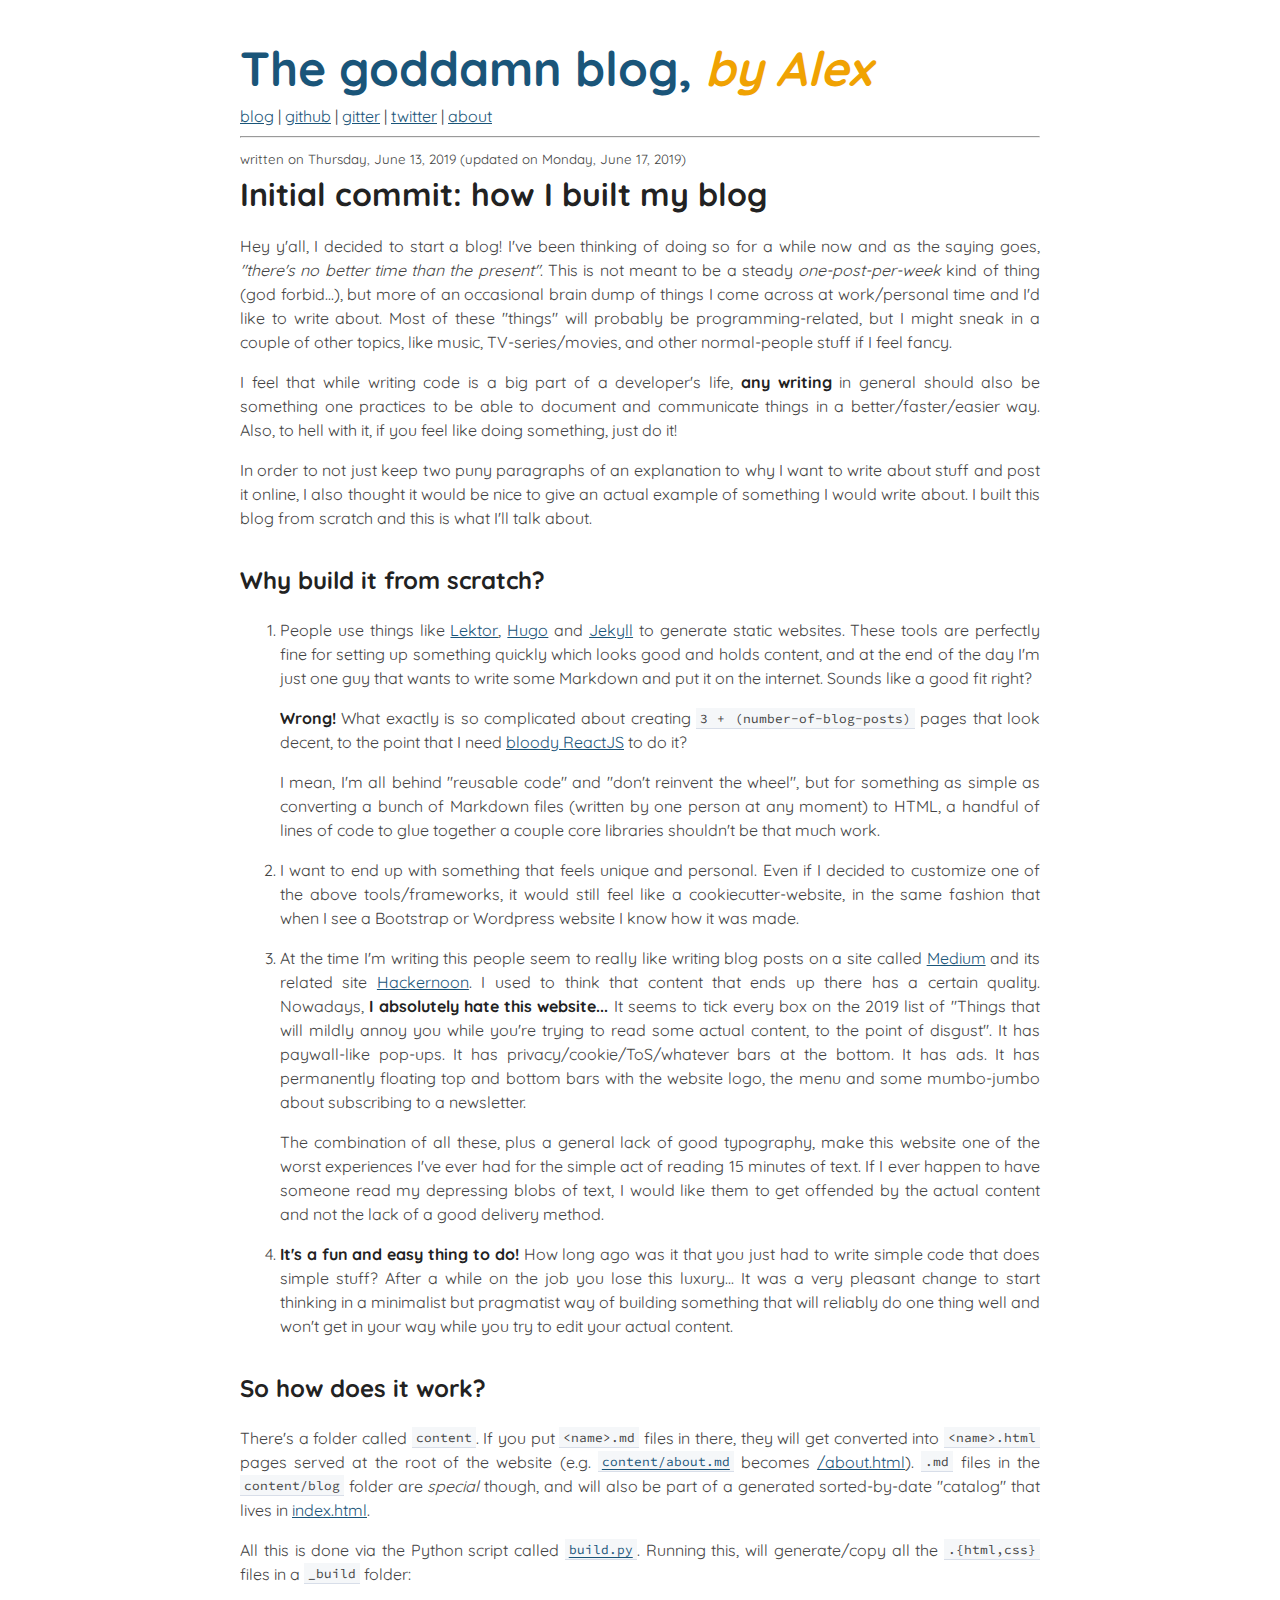
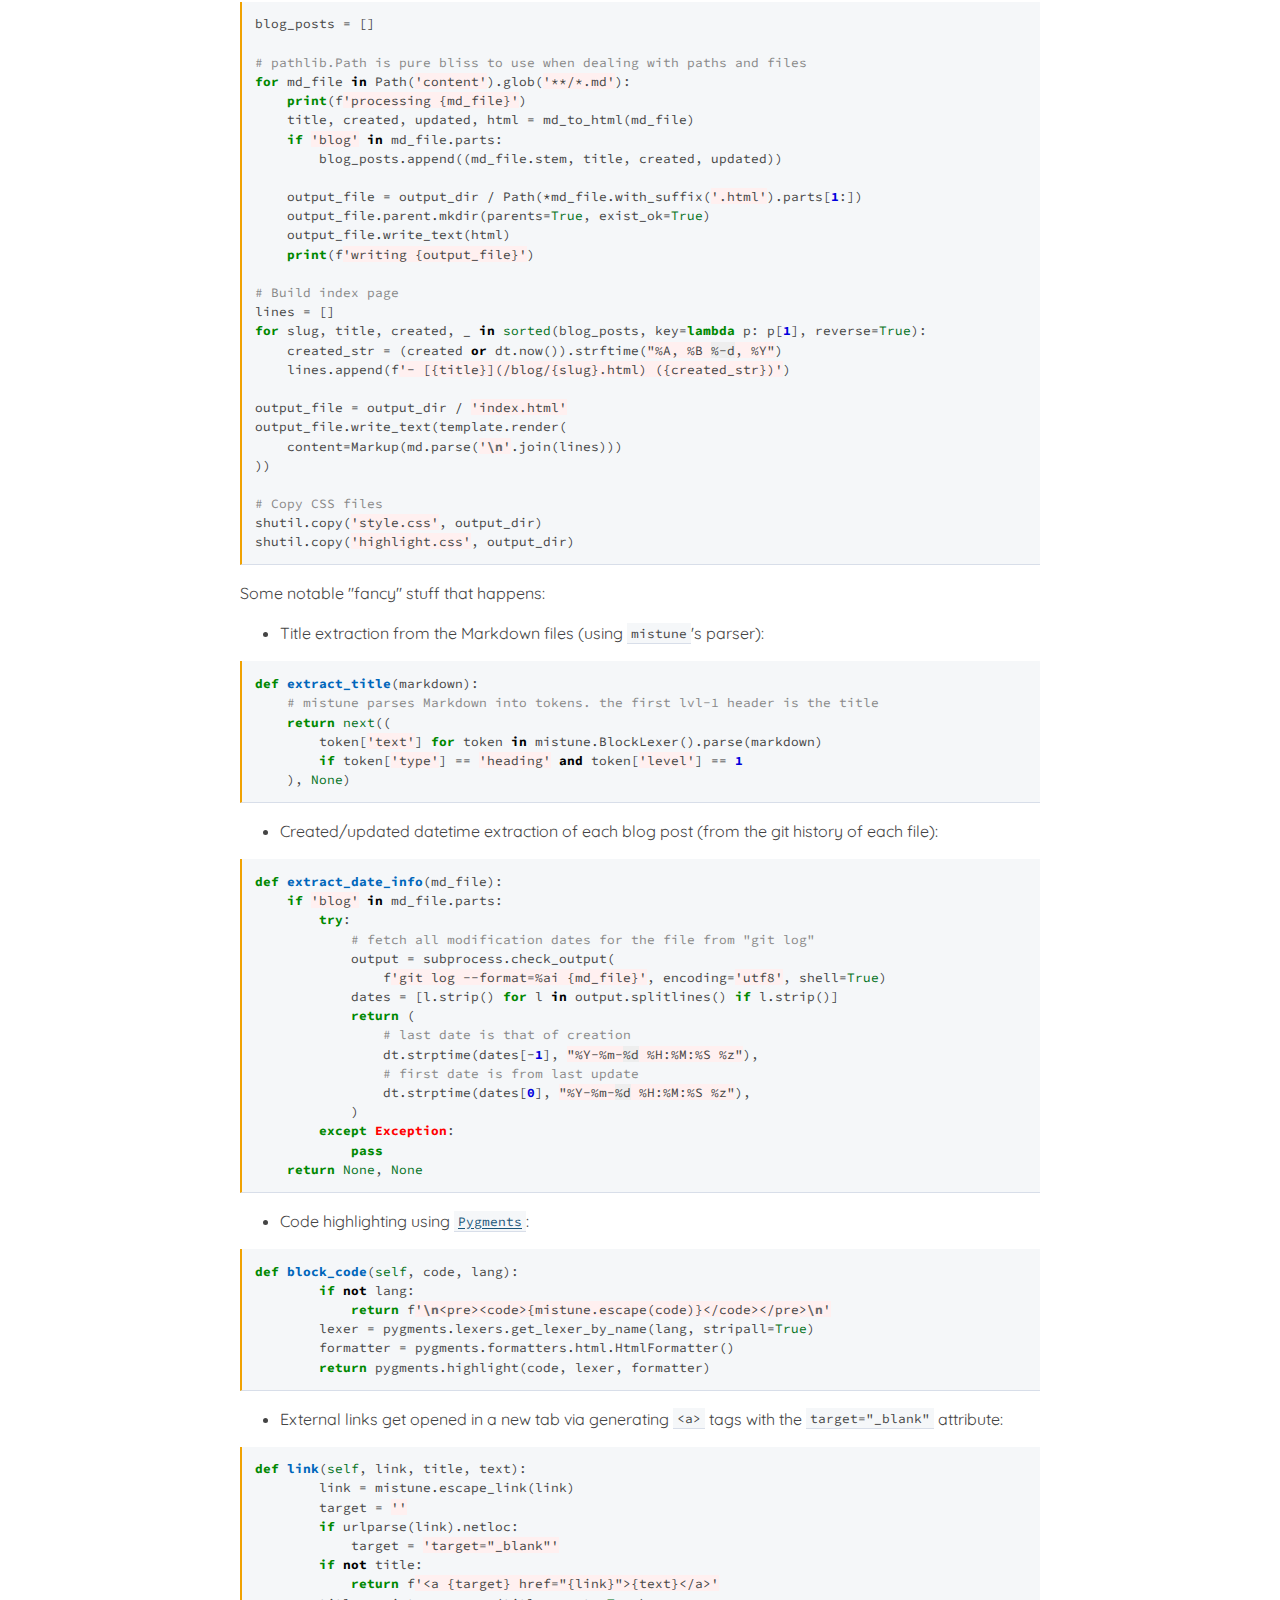
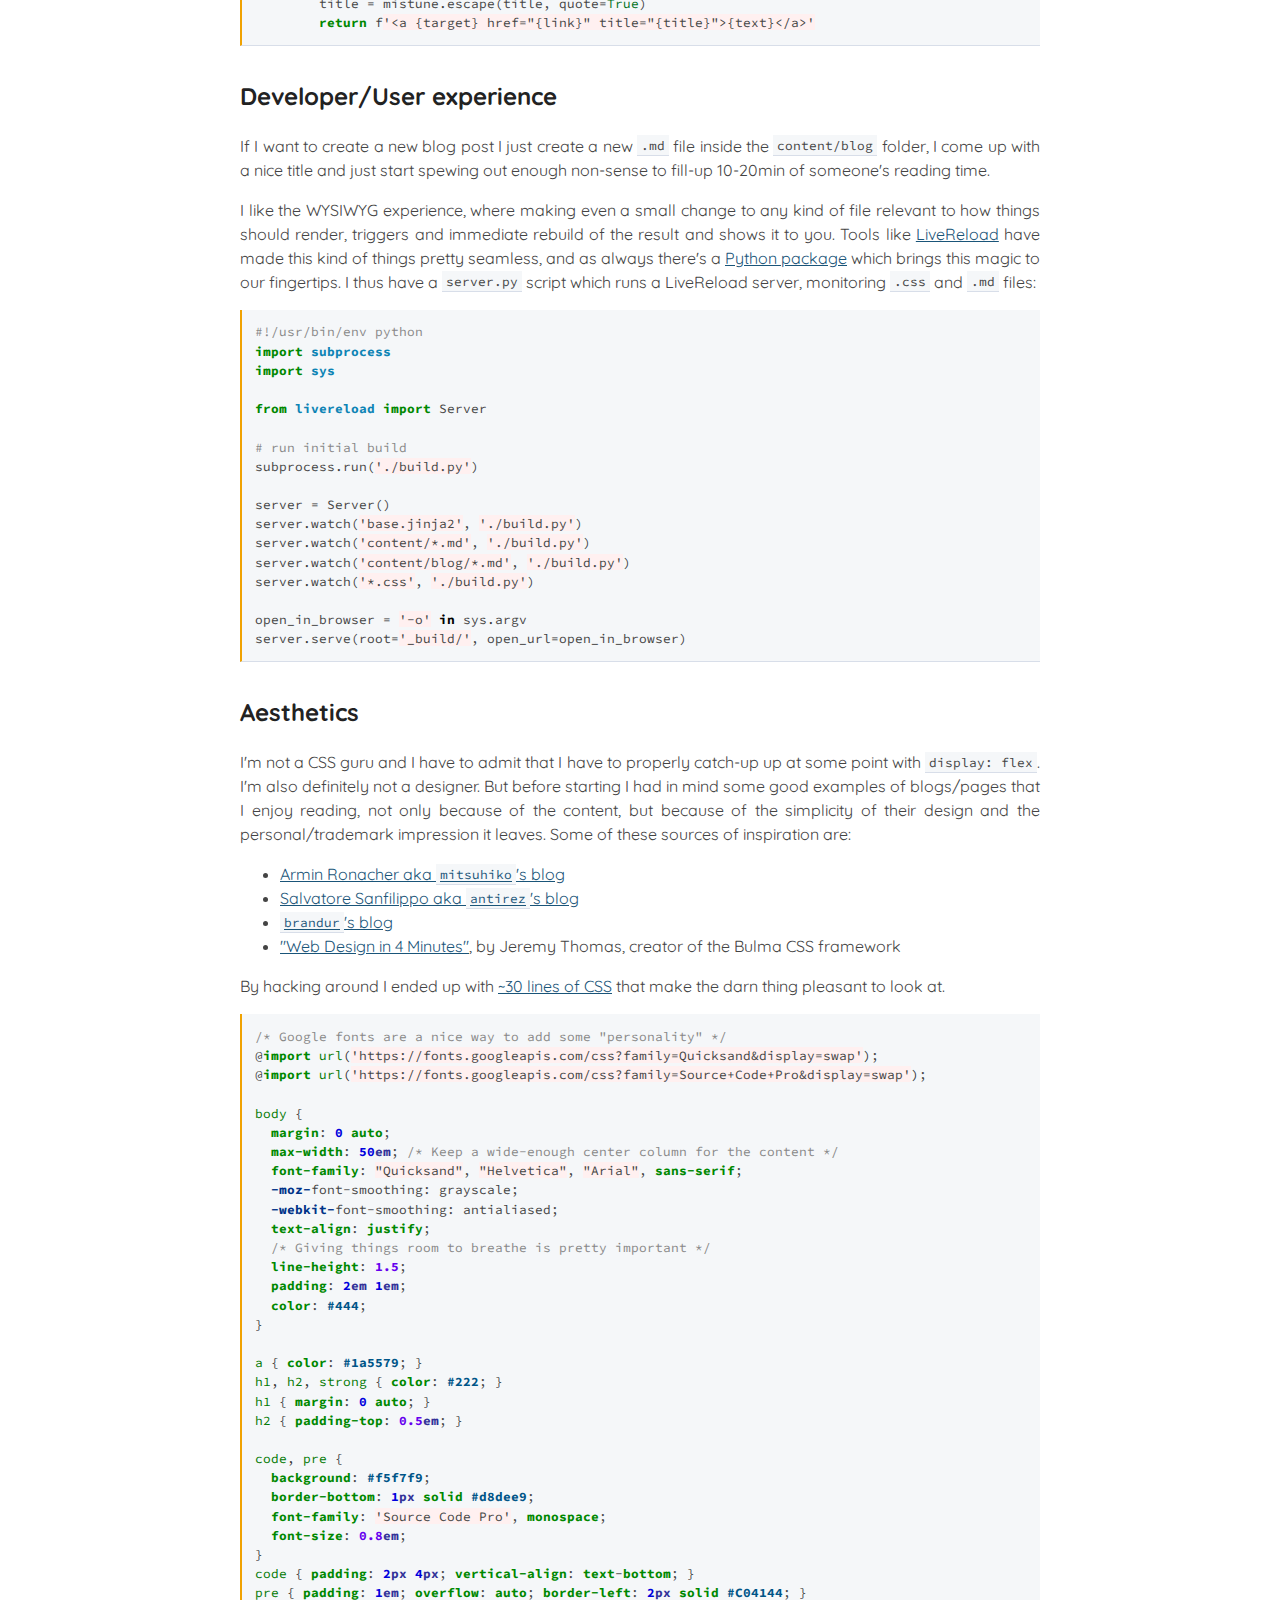
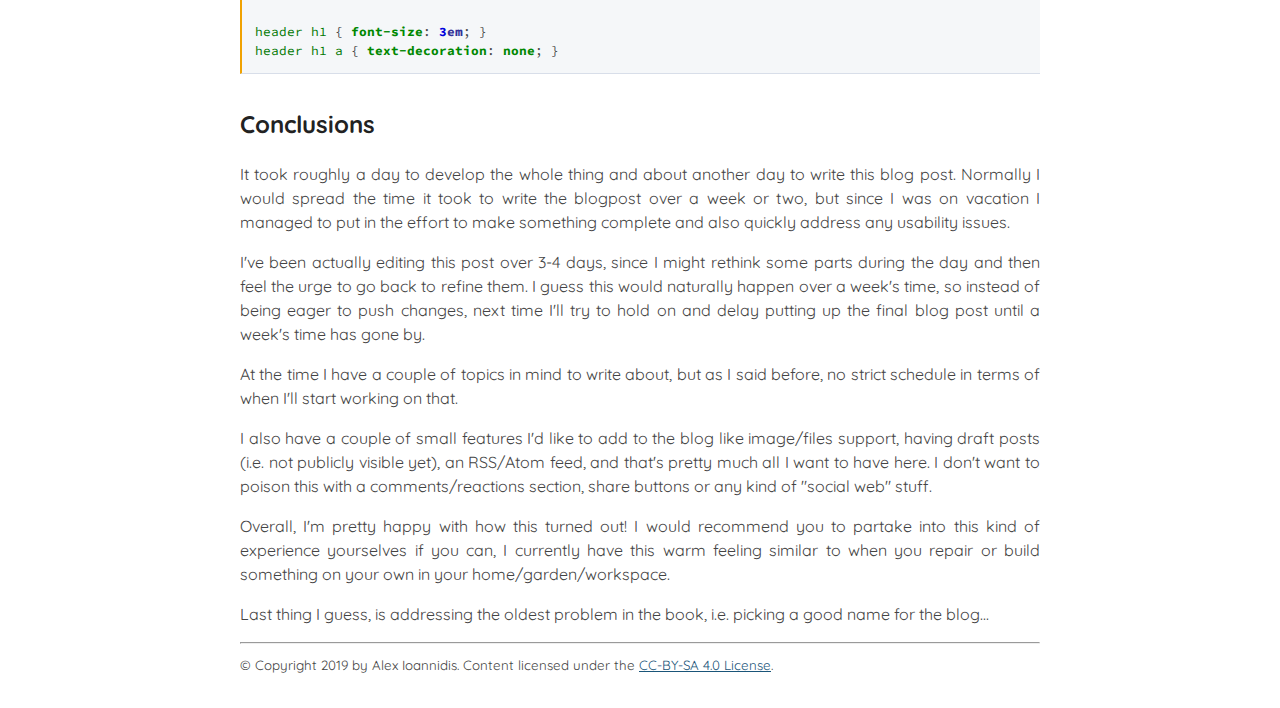
<file: blog/initial-commit.html>
<!DOCTYPE html>
<html>
  <head>
    <meta charset="utf-8">
    <meta content="width=device-width, initial-scale=1" name="viewport">
    <title>Initial commit: how I built my blog, by Alex</title>
    <link rel="stylesheet" href="/style.css">
    <link rel="stylesheet" href="/highlight.css">
  </head>
  <body>

  <header>
    <h1><a href="/">The goddamn blog,<i> by Alex</i></a></h1>
    <a href="/">blog</a> |
    <a target="_blank" href="https://github.com/slint">github</a> |
    <a target="_blank" href="https://gitter.im/slint">gitter</a> |
    <a target="_blank" href="https://twitter.com/AlexIoPan">twitter</a> |
    <a href="/about.html">about</a>
  </header>

  <hr>
  
  <small title="2019-06-13T17:21:23+02:00">written on Thursday, June 13, 2019</small>
  
  
  <small title="2019-06-17T01:19:04+02:00"> (updated on Monday, June 17, 2019)</small>
  
  <h1>Initial commit: how I built my blog</h1>
<p>Hey y'all, I decided to start a blog! I've been thinking of doing so for a
while now and as the saying goes, <em>"there's no better time than the present"</em>.
This is not meant to be a steady <em>one-post-per-week</em> kind of thing (god
forbid...), but more of an occasional brain dump of things I come across at
work/personal time and I'd like to write about. Most of these "things" will
probably be programming-related, but I might sneak in a couple of other topics,
like music, TV-series/movies, and other normal-people stuff if I feel fancy.</p>
<p>I feel that while writing code is a big part of a developer's life, <strong>any
writing</strong> in general should also be something one practices to be able to
document and communicate things in a better/faster/easier way. Also, to hell
with it, if you feel like doing something, just do it!</p>
<p>In order to not just keep two puny paragraphs of an explanation to why I want
to write about stuff and post it online, I also thought it would be nice to
give an actual example of something I would write about. I built this blog from
scratch and this is what I'll talk about.</p>
<h2>Why build it from scratch?</h2>
<ol>
<li><p>People use things like <a target="_blank" href="https://www.getlektor.com/">Lektor</a>,
<a target="_blank" href="https://gohugo.io/">Hugo</a> and <a target="_blank" href="https://jekyllrb.com/">Jekyll</a> to generate
static websites. These tools are perfectly fine for setting up something
quickly which looks good and holds content, and at the end of the day I'm
just one guy that wants to write some Markdown and put it on the internet.
Sounds like a good fit right?</p>
<p><strong>Wrong!</strong> What exactly is so complicated about creating <code>3 +
(number-of-blog-posts)</code> pages that look decent, to the point that I need
<a target="_blank" href="https://www.gatsbyjs.org/">bloody ReactJS</a> to do it?</p>
<p>I mean, I'm all behind "reusable code" and "don't reinvent the wheel", but
for something as simple as converting a bunch of Markdown files (written by
one person at any moment) to HTML, a handful of lines of code to glue
together a couple core libraries shouldn't be that much work.</p>
</li>
<li><p>I want to end up with something that feels unique and personal. Even if I
decided to customize one of the above tools/frameworks, it would still feel
like a cookiecutter-website, in the same fashion that when I see a Bootstrap
or Wordpress website I know how it was made.</p>
</li>
<li><p>At the time I'm writing this people seem to really like writing blog posts
on a site called <a target="_blank" href="https://medium.com/">Medium</a> and its related site
<a target="_blank" href="https://hackernoon.com">Hackernoon</a>. I used to think that content that ends
up there has a certain quality. Nowadays, <strong>I absolutely hate this
website...</strong> It seems to tick every box on the 2019 list of "Things that
will mildly annoy you while you're trying to read some actual content, to
the point of disgust". It has paywall-like pop-ups. It has
privacy/cookie/ToS/whatever bars at the bottom. It has ads. It has
permanently floating top and bottom bars with the website logo, the menu and
some mumbo-jumbo about subscribing to a newsletter.</p>
<p>The combination of all these, plus a general lack of good typography, make
this website one of the worst experiences I've ever had for the simple act
of reading 15 minutes of text. If I ever happen to have someone read my
depressing blobs of text, I would like them to get offended by the actual
content and not the lack of a good delivery method.</p>
</li>
<li><p><strong>It's a fun and easy thing to do!</strong> How long ago was it that you just had
to write simple code that does simple stuff? After a while on the job you
lose this luxury... It was a very pleasant change to start thinking in a
minimalist but pragmatist way of building something that will reliably do
one thing well and won't get in your way while you try to edit your actual
content.</p>
</li>
</ol>
<h2>So how does it work?</h2>
<p>There's a folder called <code>content</code>. If you put <code>&lt;name&gt;.md</code> files in there, they
will get converted into <code>&lt;name&gt;.html</code> pages served at the root of the website
(e.g.
<a target="_blank" href="https://github.com/slint/slint.github.io/blob/source/content/about.md"><code>content/about.md</code></a>
becomes <a  href="/about.html">/about.html</a>). <code>.md</code> files in the <code>content/blog</code> folder
are <em>special</em> though, and will also be part of a generated sorted-by-date
"catalog" that lives in <a  href="/">index.html</a>.</p>
<p>All this is done via the Python script called
<a target="_blank" href="https://github.com/slint/slint.github.io/blob/source/build.py"><code>build.py</code></a>.
Running this, will generate/copy all the <code>.{html,css}</code> files in a <code>_build</code>
folder:</p>
<div class="highlight"><pre><span></span><span class="n">blog_posts</span> <span class="o">=</span> <span class="p">[]</span>

<span class="c1"># pathlib.Path is pure bliss to use when dealing with paths and files</span>
<span class="k">for</span> <span class="n">md_file</span> <span class="ow">in</span> <span class="n">Path</span><span class="p">(</span><span class="s1">&#39;content&#39;</span><span class="p">)</span><span class="o">.</span><span class="n">glob</span><span class="p">(</span><span class="s1">&#39;**/*.md&#39;</span><span class="p">):</span>
    <span class="k">print</span><span class="p">(</span><span class="n">f</span><span class="s1">&#39;processing {md_file}&#39;</span><span class="p">)</span>
    <span class="n">title</span><span class="p">,</span> <span class="n">created</span><span class="p">,</span> <span class="n">updated</span><span class="p">,</span> <span class="n">html</span> <span class="o">=</span> <span class="n">md_to_html</span><span class="p">(</span><span class="n">md_file</span><span class="p">)</span>
    <span class="k">if</span> <span class="s1">&#39;blog&#39;</span> <span class="ow">in</span> <span class="n">md_file</span><span class="o">.</span><span class="n">parts</span><span class="p">:</span>
        <span class="n">blog_posts</span><span class="o">.</span><span class="n">append</span><span class="p">((</span><span class="n">md_file</span><span class="o">.</span><span class="n">stem</span><span class="p">,</span> <span class="n">title</span><span class="p">,</span> <span class="n">created</span><span class="p">,</span> <span class="n">updated</span><span class="p">))</span>

    <span class="n">output_file</span> <span class="o">=</span> <span class="n">output_dir</span> <span class="o">/</span> <span class="n">Path</span><span class="p">(</span><span class="o">*</span><span class="n">md_file</span><span class="o">.</span><span class="n">with_suffix</span><span class="p">(</span><span class="s1">&#39;.html&#39;</span><span class="p">)</span><span class="o">.</span><span class="n">parts</span><span class="p">[</span><span class="mi">1</span><span class="p">:])</span>
    <span class="n">output_file</span><span class="o">.</span><span class="n">parent</span><span class="o">.</span><span class="n">mkdir</span><span class="p">(</span><span class="n">parents</span><span class="o">=</span><span class="bp">True</span><span class="p">,</span> <span class="n">exist_ok</span><span class="o">=</span><span class="bp">True</span><span class="p">)</span>
    <span class="n">output_file</span><span class="o">.</span><span class="n">write_text</span><span class="p">(</span><span class="n">html</span><span class="p">)</span>
    <span class="k">print</span><span class="p">(</span><span class="n">f</span><span class="s1">&#39;writing {output_file}&#39;</span><span class="p">)</span>

<span class="c1"># Build index page</span>
<span class="n">lines</span> <span class="o">=</span> <span class="p">[]</span>
<span class="k">for</span> <span class="n">slug</span><span class="p">,</span> <span class="n">title</span><span class="p">,</span> <span class="n">created</span><span class="p">,</span> <span class="n">_</span> <span class="ow">in</span> <span class="nb">sorted</span><span class="p">(</span><span class="n">blog_posts</span><span class="p">,</span> <span class="n">key</span><span class="o">=</span><span class="k">lambda</span> <span class="n">p</span><span class="p">:</span> <span class="n">p</span><span class="p">[</span><span class="mi">1</span><span class="p">],</span> <span class="n">reverse</span><span class="o">=</span><span class="bp">True</span><span class="p">):</span>
    <span class="n">created_str</span> <span class="o">=</span> <span class="p">(</span><span class="n">created</span> <span class="ow">or</span> <span class="n">dt</span><span class="o">.</span><span class="n">now</span><span class="p">())</span><span class="o">.</span><span class="n">strftime</span><span class="p">(</span><span class="s2">&quot;%A, %B </span><span class="si">%-d</span><span class="s2">, %Y&quot;</span><span class="p">)</span>
    <span class="n">lines</span><span class="o">.</span><span class="n">append</span><span class="p">(</span><span class="n">f</span><span class="s1">&#39;- [{title}](/blog/{slug}.html) ({created_str})&#39;</span><span class="p">)</span>

<span class="n">output_file</span> <span class="o">=</span> <span class="n">output_dir</span> <span class="o">/</span> <span class="s1">&#39;index.html&#39;</span>
<span class="n">output_file</span><span class="o">.</span><span class="n">write_text</span><span class="p">(</span><span class="n">template</span><span class="o">.</span><span class="n">render</span><span class="p">(</span>
    <span class="n">content</span><span class="o">=</span><span class="n">Markup</span><span class="p">(</span><span class="n">md</span><span class="o">.</span><span class="n">parse</span><span class="p">(</span><span class="s1">&#39;</span><span class="se">\n</span><span class="s1">&#39;</span><span class="o">.</span><span class="n">join</span><span class="p">(</span><span class="n">lines</span><span class="p">)))</span>
<span class="p">))</span>

<span class="c1"># Copy CSS files</span>
<span class="n">shutil</span><span class="o">.</span><span class="n">copy</span><span class="p">(</span><span class="s1">&#39;style.css&#39;</span><span class="p">,</span> <span class="n">output_dir</span><span class="p">)</span>
<span class="n">shutil</span><span class="o">.</span><span class="n">copy</span><span class="p">(</span><span class="s1">&#39;highlight.css&#39;</span><span class="p">,</span> <span class="n">output_dir</span><span class="p">)</span>
</pre></div>
<p>Some notable "fancy" stuff that happens:</p>
<ul>
<li>Title extraction from the Markdown files (using <code>mistune</code>'s parser):</li>
</ul>
<div class="highlight"><pre><span></span><span class="k">def</span> <span class="nf">extract_title</span><span class="p">(</span><span class="n">markdown</span><span class="p">):</span>
    <span class="c1"># mistune parses Markdown into tokens. the first lvl-1 header is the title</span>
    <span class="k">return</span> <span class="nb">next</span><span class="p">((</span>
        <span class="n">token</span><span class="p">[</span><span class="s1">&#39;text&#39;</span><span class="p">]</span> <span class="k">for</span> <span class="n">token</span> <span class="ow">in</span> <span class="n">mistune</span><span class="o">.</span><span class="n">BlockLexer</span><span class="p">()</span><span class="o">.</span><span class="n">parse</span><span class="p">(</span><span class="n">markdown</span><span class="p">)</span>
        <span class="k">if</span> <span class="n">token</span><span class="p">[</span><span class="s1">&#39;type&#39;</span><span class="p">]</span> <span class="o">==</span> <span class="s1">&#39;heading&#39;</span> <span class="ow">and</span> <span class="n">token</span><span class="p">[</span><span class="s1">&#39;level&#39;</span><span class="p">]</span> <span class="o">==</span> <span class="mi">1</span>
    <span class="p">),</span> <span class="bp">None</span><span class="p">)</span>
</pre></div>
<ul>
<li>Created/updated datetime extraction of each blog post (from the git history
of each file):</li>
</ul>
<div class="highlight"><pre><span></span><span class="k">def</span> <span class="nf">extract_date_info</span><span class="p">(</span><span class="n">md_file</span><span class="p">):</span>
    <span class="k">if</span> <span class="s1">&#39;blog&#39;</span> <span class="ow">in</span> <span class="n">md_file</span><span class="o">.</span><span class="n">parts</span><span class="p">:</span>
        <span class="k">try</span><span class="p">:</span>
            <span class="c1"># fetch all modification dates for the file from &quot;git log&quot;</span>
            <span class="n">output</span> <span class="o">=</span> <span class="n">subprocess</span><span class="o">.</span><span class="n">check_output</span><span class="p">(</span>
                <span class="n">f</span><span class="s1">&#39;git log --format=%ai {md_file}&#39;</span><span class="p">,</span> <span class="n">encoding</span><span class="o">=</span><span class="s1">&#39;utf8&#39;</span><span class="p">,</span> <span class="n">shell</span><span class="o">=</span><span class="bp">True</span><span class="p">)</span>
            <span class="n">dates</span> <span class="o">=</span> <span class="p">[</span><span class="n">l</span><span class="o">.</span><span class="n">strip</span><span class="p">()</span> <span class="k">for</span> <span class="n">l</span> <span class="ow">in</span> <span class="n">output</span><span class="o">.</span><span class="n">splitlines</span><span class="p">()</span> <span class="k">if</span> <span class="n">l</span><span class="o">.</span><span class="n">strip</span><span class="p">()]</span>
            <span class="k">return</span> <span class="p">(</span>
                <span class="c1"># last date is that of creation</span>
                <span class="n">dt</span><span class="o">.</span><span class="n">strptime</span><span class="p">(</span><span class="n">dates</span><span class="p">[</span><span class="o">-</span><span class="mi">1</span><span class="p">],</span> <span class="s2">&quot;%Y-%m-</span><span class="si">%d</span><span class="s2"> %H:%M:%S %z&quot;</span><span class="p">),</span>
                <span class="c1"># first date is from last update</span>
                <span class="n">dt</span><span class="o">.</span><span class="n">strptime</span><span class="p">(</span><span class="n">dates</span><span class="p">[</span><span class="mi">0</span><span class="p">],</span> <span class="s2">&quot;%Y-%m-</span><span class="si">%d</span><span class="s2"> %H:%M:%S %z&quot;</span><span class="p">),</span>
            <span class="p">)</span>
        <span class="k">except</span> <span class="ne">Exception</span><span class="p">:</span>
            <span class="k">pass</span>
    <span class="k">return</span> <span class="bp">None</span><span class="p">,</span> <span class="bp">None</span>
</pre></div>
<ul>
<li>Code highlighting using <a target="_blank" href="http://pygments.org"><code>Pygments</code></a>:</li>
</ul>
<div class="highlight"><pre><span></span><span class="k">def</span> <span class="nf">block_code</span><span class="p">(</span><span class="bp">self</span><span class="p">,</span> <span class="n">code</span><span class="p">,</span> <span class="n">lang</span><span class="p">):</span>
        <span class="k">if</span> <span class="ow">not</span> <span class="n">lang</span><span class="p">:</span>
            <span class="k">return</span> <span class="n">f</span><span class="s1">&#39;</span><span class="se">\n</span><span class="s1">&lt;pre&gt;&lt;code&gt;{mistune.escape(code)}&lt;/code&gt;&lt;/pre&gt;</span><span class="se">\n</span><span class="s1">&#39;</span>
        <span class="n">lexer</span> <span class="o">=</span> <span class="n">pygments</span><span class="o">.</span><span class="n">lexers</span><span class="o">.</span><span class="n">get_lexer_by_name</span><span class="p">(</span><span class="n">lang</span><span class="p">,</span> <span class="n">stripall</span><span class="o">=</span><span class="bp">True</span><span class="p">)</span>
        <span class="n">formatter</span> <span class="o">=</span> <span class="n">pygments</span><span class="o">.</span><span class="n">formatters</span><span class="o">.</span><span class="n">html</span><span class="o">.</span><span class="n">HtmlFormatter</span><span class="p">()</span>
        <span class="k">return</span> <span class="n">pygments</span><span class="o">.</span><span class="n">highlight</span><span class="p">(</span><span class="n">code</span><span class="p">,</span> <span class="n">lexer</span><span class="p">,</span> <span class="n">formatter</span><span class="p">)</span>
</pre></div>
<ul>
<li>External links get opened in a new tab via generating <code>&lt;a&gt;</code> tags with the
<code>target="_blank"</code> attribute:</li>
</ul>
<div class="highlight"><pre><span></span><span class="k">def</span> <span class="nf">link</span><span class="p">(</span><span class="bp">self</span><span class="p">,</span> <span class="n">link</span><span class="p">,</span> <span class="n">title</span><span class="p">,</span> <span class="n">text</span><span class="p">):</span>
        <span class="n">link</span> <span class="o">=</span> <span class="n">mistune</span><span class="o">.</span><span class="n">escape_link</span><span class="p">(</span><span class="n">link</span><span class="p">)</span>
        <span class="n">target</span> <span class="o">=</span> <span class="s1">&#39;&#39;</span>
        <span class="k">if</span> <span class="n">urlparse</span><span class="p">(</span><span class="n">link</span><span class="p">)</span><span class="o">.</span><span class="n">netloc</span><span class="p">:</span>
            <span class="n">target</span> <span class="o">=</span> <span class="s1">&#39;target=&quot;_blank&quot;&#39;</span>
        <span class="k">if</span> <span class="ow">not</span> <span class="n">title</span><span class="p">:</span>
            <span class="k">return</span> <span class="n">f</span><span class="s1">&#39;&lt;a {target} href=&quot;{link}&quot;&gt;{text}&lt;/a&gt;&#39;</span>
        <span class="n">title</span> <span class="o">=</span> <span class="n">mistune</span><span class="o">.</span><span class="n">escape</span><span class="p">(</span><span class="n">title</span><span class="p">,</span> <span class="n">quote</span><span class="o">=</span><span class="bp">True</span><span class="p">)</span>
        <span class="k">return</span> <span class="n">f</span><span class="s1">&#39;&lt;a {target} href=&quot;{link}&quot; title=&quot;{title}&quot;&gt;{text}&lt;/a&gt;&#39;</span>
</pre></div>
<h2>Developer/User experience</h2>
<p>If I want to create a new blog post I just create a new <code>.md</code> file inside the
<code>content/blog</code> folder, I come up with a nice title and just start spewing out
enough non-sense to fill-up 10-20min of someone's reading time.</p>
<p>I like the WYSIWYG experience, where making even a small change to any kind of
file relevant to how things should render, triggers and immediate rebuild of
the result and shows it to you. Tools like <a target="_blank" href="http://livereload.com/">LiveReload</a>
have made this kind of things pretty seamless, and as always there's a <a target="_blank" href="https://github.com/lepture/python-livereload">Python
package</a> which brings this magic
to our fingertips. I thus have a <code>server.py</code> script which runs a LiveReload
server, monitoring <code>.css</code> and <code>.md</code> files:</p>
<div class="highlight"><pre><span></span><span class="ch">#!/usr/bin/env python</span>
<span class="kn">import</span> <span class="nn">subprocess</span>
<span class="kn">import</span> <span class="nn">sys</span>

<span class="kn">from</span> <span class="nn">livereload</span> <span class="kn">import</span> <span class="n">Server</span>

<span class="c1"># run initial build</span>
<span class="n">subprocess</span><span class="o">.</span><span class="n">run</span><span class="p">(</span><span class="s1">&#39;./build.py&#39;</span><span class="p">)</span>

<span class="n">server</span> <span class="o">=</span> <span class="n">Server</span><span class="p">()</span>
<span class="n">server</span><span class="o">.</span><span class="n">watch</span><span class="p">(</span><span class="s1">&#39;base.jinja2&#39;</span><span class="p">,</span> <span class="s1">&#39;./build.py&#39;</span><span class="p">)</span>
<span class="n">server</span><span class="o">.</span><span class="n">watch</span><span class="p">(</span><span class="s1">&#39;content/*.md&#39;</span><span class="p">,</span> <span class="s1">&#39;./build.py&#39;</span><span class="p">)</span>
<span class="n">server</span><span class="o">.</span><span class="n">watch</span><span class="p">(</span><span class="s1">&#39;content/blog/*.md&#39;</span><span class="p">,</span> <span class="s1">&#39;./build.py&#39;</span><span class="p">)</span>
<span class="n">server</span><span class="o">.</span><span class="n">watch</span><span class="p">(</span><span class="s1">&#39;*.css&#39;</span><span class="p">,</span> <span class="s1">&#39;./build.py&#39;</span><span class="p">)</span>

<span class="n">open_in_browser</span> <span class="o">=</span> <span class="s1">&#39;-o&#39;</span> <span class="ow">in</span> <span class="n">sys</span><span class="o">.</span><span class="n">argv</span>
<span class="n">server</span><span class="o">.</span><span class="n">serve</span><span class="p">(</span><span class="n">root</span><span class="o">=</span><span class="s1">&#39;_build/&#39;</span><span class="p">,</span> <span class="n">open_url</span><span class="o">=</span><span class="n">open_in_browser</span><span class="p">)</span>
</pre></div>
<h2>Aesthetics</h2>
<p>I'm not a CSS guru and I have to admit that I have to properly catch-up up at
some point with <code>display: flex</code>. I'm also definitely not a designer. But before
starting I had in mind some good examples of blogs/pages that I enjoy reading,
not only because of the content, but because of the simplicity of their design
and the personal/trademark impression it leaves. Some of these sources of
inspiration are:</p>
<ul>
<li><a target="_blank" href="http://lucumr.pocoo.org/">Armin Ronacher aka <code>mitsuhiko</code>'s blog</a></li>
<li><a target="_blank" href="http://antirez.com/">Salvatore Sanfilippo aka <code>antirez</code>'s blog</a></li>
<li><a target="_blank" href="https://brandur.org/articles"><code>brandur</code>'s blog</a></li>
<li><a target="_blank" href="https://jgthms.com/web-design-in-4-minutes/">"Web Design in 4 Minutes"</a>, by
Jeremy Thomas, creator of the Bulma CSS framework</li>
</ul>
<p>By hacking around I ended up with <a target="_blank" href="https://github.com/slint/slint.github.io/blob/source/style.css">~30 lines of
CSS</a> that make
the darn thing pleasant to look at.</p>
<div class="highlight"><pre><span></span><span class="c">/* Google fonts are a nice way to add some &quot;personality&quot; */</span>
<span class="p">@</span><span class="k">import</span> <span class="nt">url</span><span class="o">(</span><span class="s1">&#39;https://fonts.googleapis.com/css?family=Quicksand&amp;display=swap&#39;</span><span class="o">)</span><span class="p">;</span>
<span class="p">@</span><span class="k">import</span> <span class="nt">url</span><span class="o">(</span><span class="s1">&#39;https://fonts.googleapis.com/css?family=Source+Code+Pro&amp;display=swap&#39;</span><span class="o">)</span><span class="p">;</span>

<span class="nt">body</span> <span class="p">{</span>
  <span class="k">margin</span><span class="p">:</span> <span class="mi">0</span> <span class="kc">auto</span><span class="p">;</span>
  <span class="k">max-width</span><span class="p">:</span> <span class="mi">50</span><span class="kt">em</span><span class="p">;</span> <span class="c">/* Keep a wide-enough center column for the content */</span>
  <span class="k">font-family</span><span class="p">:</span> <span class="s2">&quot;Quicksand&quot;</span><span class="p">,</span> <span class="s2">&quot;Helvetica&quot;</span><span class="p">,</span> <span class="s2">&quot;Arial&quot;</span><span class="p">,</span> <span class="kc">sans-serif</span><span class="p">;</span>
  <span class="kp">-moz-</span><span class="n">font-smoothing</span><span class="p">:</span> <span class="n">grayscale</span><span class="p">;</span>
  <span class="kp">-webkit-</span><span class="n">font-smoothing</span><span class="p">:</span> <span class="n">antialiased</span><span class="p">;</span>
  <span class="k">text-align</span><span class="p">:</span> <span class="kc">justify</span><span class="p">;</span>
  <span class="c">/* Giving things room to breathe is pretty important */</span>
  <span class="k">line-height</span><span class="p">:</span> <span class="mf">1.5</span><span class="p">;</span>
  <span class="k">padding</span><span class="p">:</span> <span class="mi">2</span><span class="kt">em</span> <span class="mi">1</span><span class="kt">em</span><span class="p">;</span>
  <span class="k">color</span><span class="p">:</span> <span class="mh">#444</span><span class="p">;</span>
<span class="p">}</span>

<span class="nt">a</span> <span class="p">{</span> <span class="k">color</span><span class="p">:</span> <span class="mh">#1a5579</span><span class="p">;</span> <span class="p">}</span>
<span class="nt">h1</span><span class="o">,</span> <span class="nt">h2</span><span class="o">,</span> <span class="nt">strong</span> <span class="p">{</span> <span class="k">color</span><span class="p">:</span> <span class="mh">#222</span><span class="p">;</span> <span class="p">}</span>
<span class="nt">h1</span> <span class="p">{</span> <span class="k">margin</span><span class="p">:</span> <span class="mi">0</span> <span class="kc">auto</span><span class="p">;</span> <span class="p">}</span>
<span class="nt">h2</span> <span class="p">{</span> <span class="k">padding-top</span><span class="p">:</span> <span class="mf">0.5</span><span class="kt">em</span><span class="p">;</span> <span class="p">}</span>

<span class="nt">code</span><span class="o">,</span> <span class="nt">pre</span> <span class="p">{</span>
  <span class="k">background</span><span class="p">:</span> <span class="mh">#f5f7f9</span><span class="p">;</span>
  <span class="k">border-bottom</span><span class="p">:</span> <span class="mi">1</span><span class="kt">px</span> <span class="kc">solid</span> <span class="mh">#d8dee9</span><span class="p">;</span>
  <span class="k">font-family</span><span class="p">:</span> <span class="s1">&#39;Source Code Pro&#39;</span><span class="p">,</span> <span class="kc">monospace</span><span class="p">;</span>
  <span class="k">font-size</span><span class="p">:</span> <span class="mf">0.8</span><span class="kt">em</span><span class="p">;</span>
<span class="p">}</span>
<span class="nt">code</span> <span class="p">{</span> <span class="k">padding</span><span class="p">:</span> <span class="mi">2</span><span class="kt">px</span> <span class="mi">4</span><span class="kt">px</span><span class="p">;</span> <span class="k">vertical-align</span><span class="p">:</span> <span class="kc">text</span><span class="o">-</span><span class="kc">bottom</span><span class="p">;</span> <span class="p">}</span>
<span class="nt">pre</span> <span class="p">{</span> <span class="k">padding</span><span class="p">:</span> <span class="mi">1</span><span class="kt">em</span><span class="p">;</span> <span class="k">overflow</span><span class="p">:</span> <span class="kc">auto</span><span class="p">;</span> <span class="k">border-left</span><span class="p">:</span> <span class="mi">2</span><span class="kt">px</span> <span class="kc">solid</span> <span class="mh">#C04144</span><span class="p">;</span> <span class="p">}</span>

<span class="nt">header</span> <span class="nt">h1</span> <span class="p">{</span> <span class="k">font-size</span><span class="p">:</span> <span class="mi">3</span><span class="kt">em</span><span class="p">;</span> <span class="p">}</span>
<span class="nt">header</span> <span class="nt">h1</span> <span class="nt">a</span> <span class="p">{</span> <span class="k">text-decoration</span><span class="p">:</span> <span class="kc">none</span><span class="p">;</span> <span class="p">}</span>
</pre></div>
<h2>Conclusions</h2>
<p>It took roughly a day to develop the whole thing and about another day to write
this blog post. Normally I would spread the time it took to write the blogpost
over a week or two, but since I was on vacation I managed to put in the effort
to make something complete and also quickly address any usability issues.</p>
<p>I've been actually editing this post over 3-4 days, since I might rethink some
parts during the day and then feel the urge to go back to refine them. I guess
this would naturally happen over a week's time, so instead of being eager to
push changes, next time I'll try to hold on and delay putting up the final blog
post until a week's time has gone by.</p>
<p>At the time I have a couple of topics in mind to write about, but as I said
before, no strict schedule in terms of when I'll start working on that.</p>
<p>I also have a couple of small features I'd like to add to the blog like
image/files support, having draft posts (i.e. not publicly visible yet), an
RSS/Atom feed, and that's pretty much all I want to have here. I don't want to
poison this with a comments/reactions section, share buttons or any kind of
"social web" stuff.</p>
<p>Overall, I'm pretty happy with how this turned out! I would recommend you to
partake into this kind of experience yourselves if you can, I currently have
this warm feeling similar to when you repair or build something on your own in
your home/garden/workspace.</p>
<p>Last thing I guess, is addressing the oldest problem in the book, i.e. picking
a good name for the blog...</p>

  <hr>

  <footer>
    <small>© Copyright 2019 by Alex Ioannidis. Content licensed under the <a href="https://creativecommons.org/licenses/by-sa/4.0/">CC-BY-SA 4.0 License</a>.</small>
  </footer>

</body>
</html>
</file>
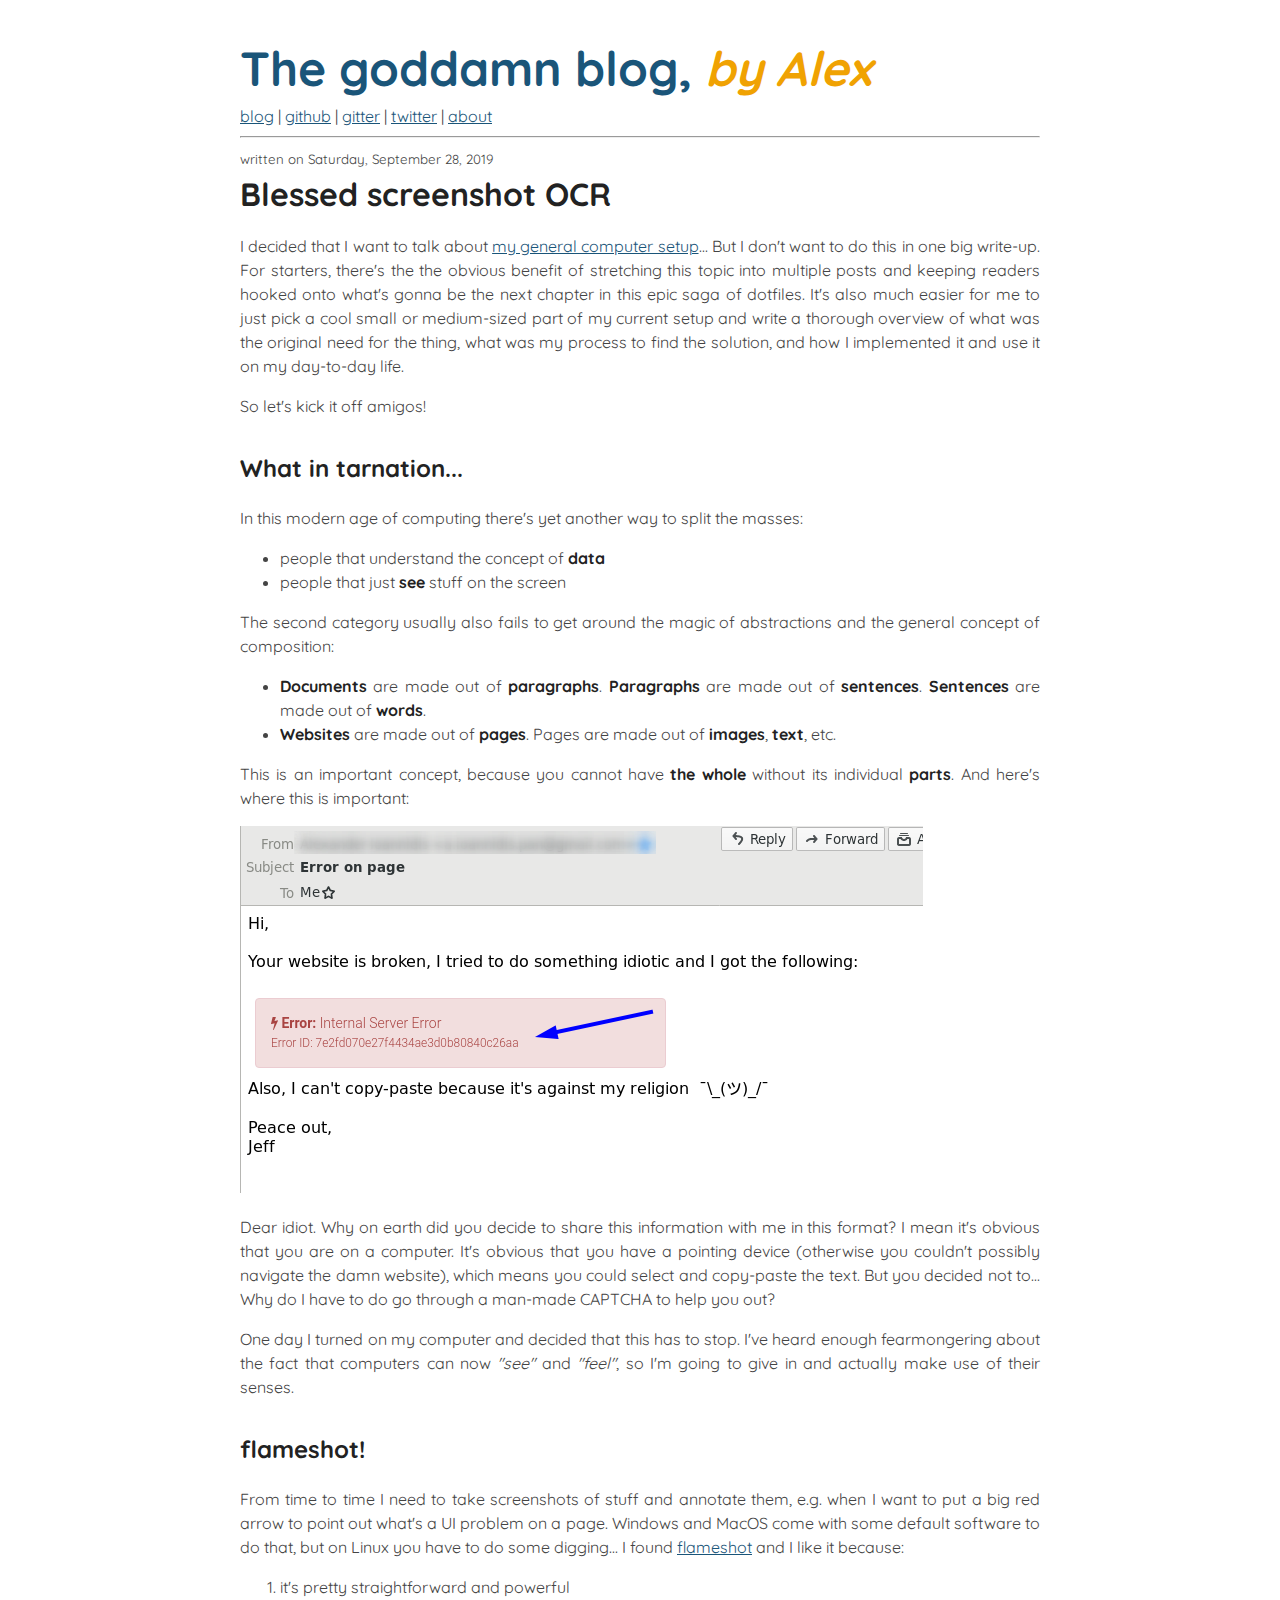
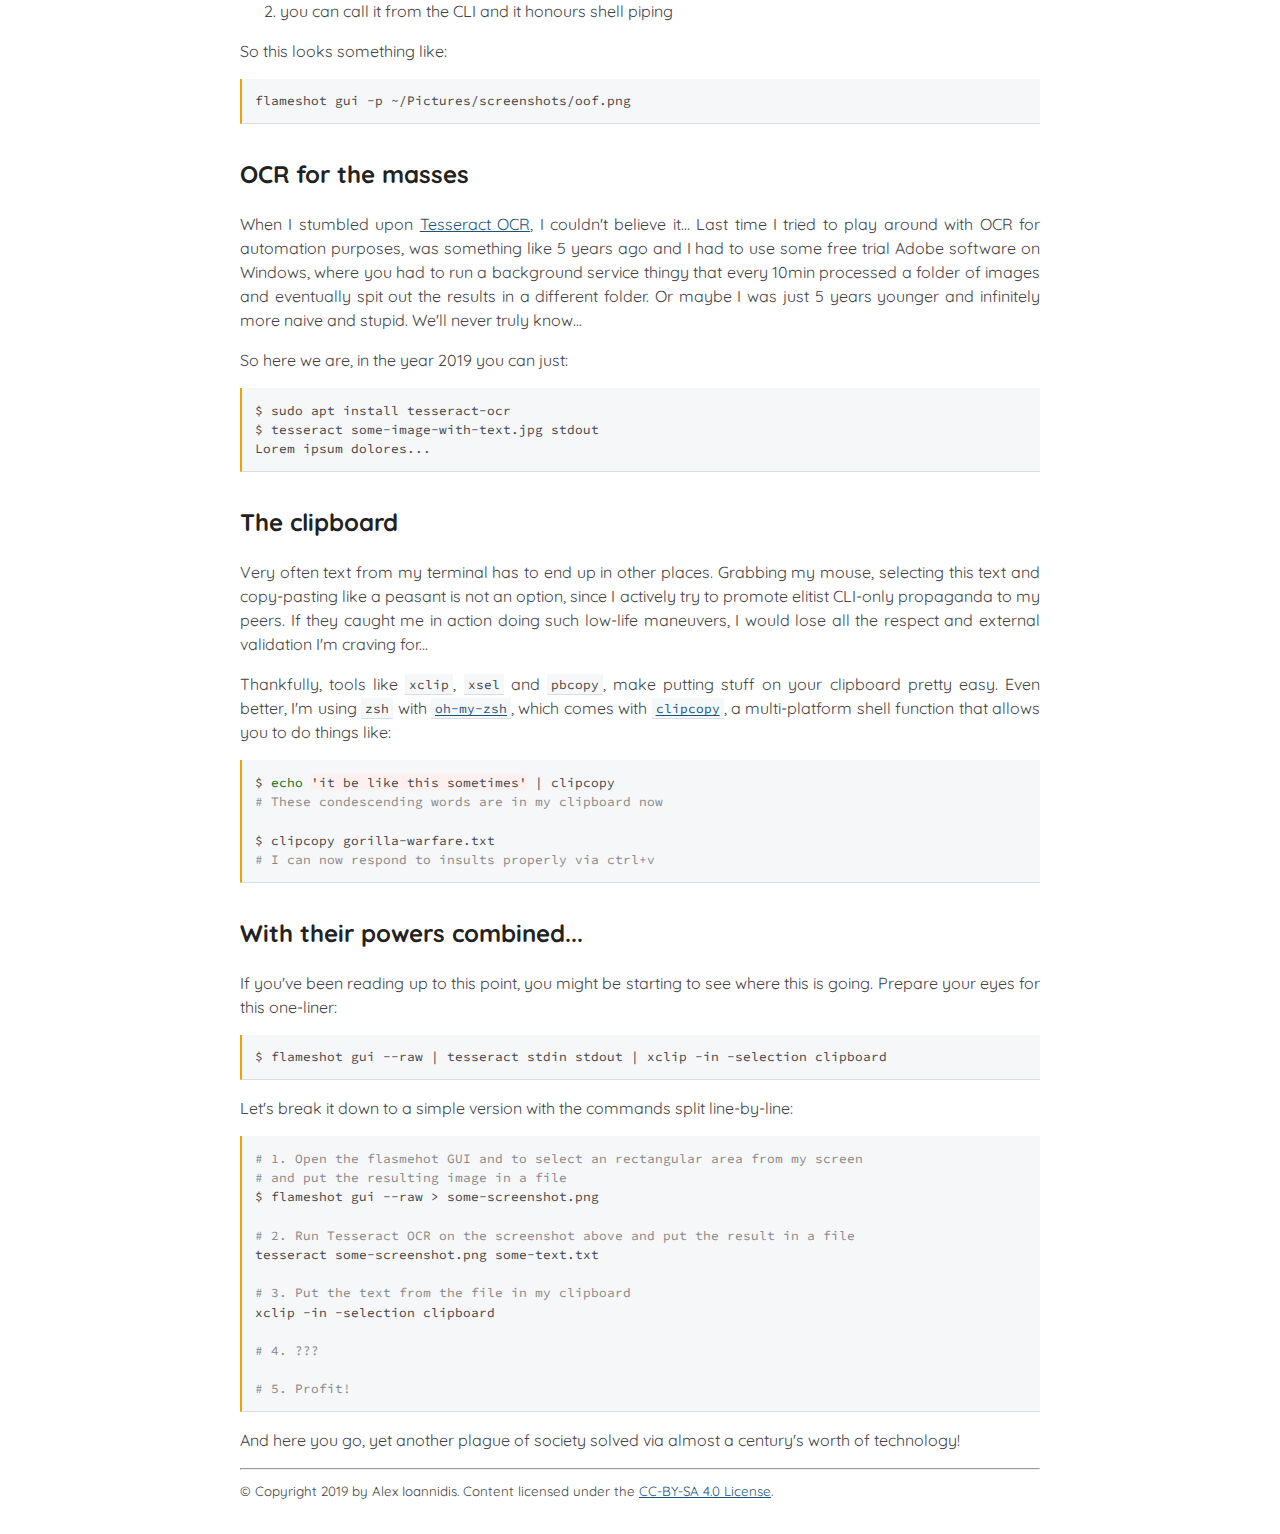
<file: blog/ocr-screenshot.html>
<!DOCTYPE html>
<html>
  <head>
    <meta charset="utf-8">
    <meta content="width=device-width, initial-scale=1" name="viewport">
    <title>Blessed screenshot OCR, by Alex</title>
    <link rel="stylesheet" href="/style.css">
    <link rel="stylesheet" href="/highlight.css">
  </head>
  <body>

  <header>
    <h1><a href="/">The goddamn blog,<i> by Alex</i></a></h1>
    <a href="/">blog</a> |
    <a target="_blank" href="https://github.com/slint">github</a> |
    <a target="_blank" href="https://gitter.im/slint">gitter</a> |
    <a target="_blank" href="https://twitter.com/AlexIoPan">twitter</a> |
    <a href="/about.html">about</a>
  </header>

  <hr>
  
  <small title="2019-09-28T23:08:09+02:00">written on Saturday, September 28, 2019</small>
  
  
  <h1>Blessed screenshot OCR</h1>
<p>I decided that I want to talk about <a target="_blank" href="https://github.com/slint/dotfiles">my general computer
setup</a>... But I don't want to do this in one
big write-up. For starters, there's the the obvious benefit of stretching this
topic into multiple posts and keeping readers hooked onto what's gonna be the
next chapter in this epic saga of dotfiles. It's also much easier for me to
just pick a cool small or medium-sized part of my current setup and write a
thorough overview of what was the original need for the thing, what was my
process to find the solution, and how I implemented it and use it on my
day-to-day life.</p>
<p>So let's kick it off amigos!</p>
<h2>What in tarnation...</h2>
<p>In this modern age of computing there's yet another way to split the masses:</p>
<ul>
<li>people that understand the concept of <strong>data</strong></li>
<li>people that just <strong>see</strong> stuff on the screen</li>
</ul>
<p>The second category usually also fails to get around the magic of abstractions
and the general concept of composition:</p>
<ul>
<li><strong>Documents</strong> are made out of <strong>paragraphs</strong>. <strong>Paragraphs</strong> are made out of
<strong>sentences</strong>. <strong>Sentences</strong> are made out of <strong>words</strong>.</li>
<li><strong>Websites</strong> are made out of <strong>pages</strong>. Pages are made out of <strong>images</strong>,
<strong>text</strong>, etc.</li>
</ul>
<p>This is an important concept, because you cannot have <strong>the whole</strong> without its
individual <strong>parts</strong>. And here's where this is important:</p>
<p><img src="/images/error-mail.png" alt="Twat email..."></p>
<p>Dear idiot. Why on earth did you decide to share this information with me in
this format? I mean it's obvious that you are on a computer. It's obvious that
you have a pointing device (otherwise you couldn't possibly navigate the damn
website), which means you could select and copy-paste the text. But you decided
not to... Why do I have to do go through a man-made CAPTCHA to help you out?</p>
<p>One day I turned on my computer and decided that this has to stop. I've heard
enough fearmongering about the fact that computers can now <em>"see"</em> and
<em>"feel"</em>, so I'm going to give in and actually make use of their senses.</p>
<h2>flameshot!</h2>
<p>From time to time I need to take screenshots of stuff and annotate them, e.g.
when I want to put a big red arrow to point out what's a UI problem on a page.
Windows and MacOS come with some default software to do that, but on Linux you
have to do some digging... I found
<a target="_blank" href="https://github.com/lupoDharkael/flameshot">flameshot</a> and I like it because:</p>
<ol>
<li>it's pretty straightforward and powerful</li>
<li>you can call it from the CLI and it honours shell piping</li>
</ol>
<p>So this looks something like:</p>
<div class="highlight"><pre><span></span>flameshot gui -p ~/Pictures/screenshots/oof.png
</pre></div>
<h2>OCR for the masses</h2>
<p>When I stumbled upon <a target="_blank" href="https://github.com/tesseract-ocr/tesseract">Tesseract
OCR</a>, I couldn't believe it... Last
time I tried to play around with OCR for automation purposes, was something
like 5 years ago and I had to use some free trial Adobe software on Windows,
where you had to run a background service thingy that every 10min processed a
folder of images and eventually spit out the results in a different folder. Or
maybe I was just 5 years younger and infinitely more naive and stupid. We'll
never truly know...</p>
<p>So here we are, in the year 2019 you can just:</p>
<div class="highlight"><pre><span></span>$ sudo apt install tesseract-ocr
$ tesseract some-image-with-text.jpg stdout
Lorem ipsum dolores...
</pre></div>
<h2>The clipboard</h2>
<p>Very often text from my terminal has to end up in other places. Grabbing my
mouse, selecting this text and copy-pasting like a peasant is not an option,
since I actively try to promote elitist CLI-only propaganda to my peers. If
they caught me in action doing such low-life maneuvers, I would lose all the
respect and external validation I'm craving for...</p>
<p>Thankfully, tools like <code>xclip</code>, <code>xsel</code> and <code>pbcopy</code>, make putting stuff on your
clipboard pretty easy. Even better, I'm using <code>zsh</code> with
<a target="_blank" href="https://github.com/robbyrussell/oh-my-zsh"><code>oh-my-zsh</code></a>, which comes with
<a target="_blank" href="https://github.com/robbyrussell/oh-my-zsh/blob/17f4cfca99398cb5511557b8515a17bf1bf2948a/lib/clipboard.zsh#L18"><code>clipcopy</code></a>,
a multi-platform shell function that allows you to do things like:</p>
<div class="highlight"><pre><span></span>$ <span class="nb">echo</span> <span class="s1">&#39;it be like this sometimes&#39;</span> <span class="p">|</span> clipcopy
<span class="c1"># These condescending words are in my clipboard now</span>

$ clipcopy gorilla-warfare.txt
<span class="c1"># I can now respond to insults properly via ctrl+v</span>
</pre></div>
<h2>With their powers combined...</h2>
<p>If you've been reading up to this point, you might be starting to see where
this is going. Prepare your eyes for this one-liner:</p>
<div class="highlight"><pre><span></span>$ flameshot gui --raw <span class="p">|</span> tesseract stdin stdout <span class="p">|</span> xclip -in -selection clipboard
</pre></div>
<p>Let's break it down to a simple version with the commands split line-by-line:</p>
<div class="highlight"><pre><span></span><span class="c1"># 1. Open the flasmehot GUI and to select an rectangular area from my screen</span>
<span class="c1"># and put the resulting image in a file</span>
$ flameshot gui --raw &gt; some-screenshot.png

<span class="c1"># 2. Run Tesseract OCR on the screenshot above and put the result in a file</span>
tesseract some-screenshot.png some-text.txt

<span class="c1"># 3. Put the text from the file in my clipboard</span>
xclip -in -selection clipboard

<span class="c1"># 4. ???</span>

<span class="c1"># 5. Profit!</span>
</pre></div>
<p>And here you go, yet another plague of society solved via almost a century's
worth of technology!</p>

  <hr>

  <footer>
    <small>© Copyright 2019 by Alex Ioannidis. Content licensed under the <a href="https://creativecommons.org/licenses/by-sa/4.0/">CC-BY-SA 4.0 License</a>.</small>
  </footer>

</body>
</html>
</file>
<file: style.css>
@import url('https://fonts.googleapis.com/css?family=Quicksand&display=swap');
@import url('https://fonts.googleapis.com/css?family=Source+Code+Pro&display=swap');

body {
  margin: 0 auto;
  max-width: 50em;
  font-family: "Quicksand", "Helvetica", "Arial", sans-serif;
  -moz-font-smoothing: grayscale;
  -webkit-font-smoothing: antialiased;
  text-align: justify;
  line-height: 1.5;
  padding: 2em 1em;
  color: #444;
}

a { color: #1a5579; }
h1, h2, strong { color: #222; }
h1 { margin: 0 auto; }
h2 { padding-top: 0.5em; }

code, pre {
  background: #f5f7f9;
  border-bottom: 1px solid #d8dee9;
  font-family: 'Source Code Pro', monospace;
  font-size: 0.8em;
}
code { padding: 2px 4px; vertical-align: text-bottom; }
pre { padding: 1em; overflow: auto; border-left: 2px solid #F0A202; }

header h1 { font-size: 3em; }
header h1 a { text-decoration: none; }
header h1 i { color: #F0A202; }
</file>
<file: highlight.css>
.highlight .hll { background-color: #ffffcc }
.highlight  { background: #ffffff; }
.highlight .c { color: #888888 } /* Comment */
.highlight .err { color: #FF0000; background-color: #FFAAAA } /* Error */
.highlight .k { color: #008800; font-weight: bold } /* Keyword */
.highlight .o { color: #333333 } /* Operator */
.highlight .ch { color: #888888 } /* Comment.Hashbang */
.highlight .cm { color: #888888 } /* Comment.Multiline */
.highlight .cp { color: #557799 } /* Comment.Preproc */
.highlight .cpf { color: #888888 } /* Comment.PreprocFile */
.highlight .c1 { color: #888888 } /* Comment.Single */
.highlight .cs { color: #cc0000; font-weight: bold } /* Comment.Special */
.highlight .gd { color: #A00000 } /* Generic.Deleted */
.highlight .ge { font-style: italic } /* Generic.Emph */
.highlight .gr { color: #FF0000 } /* Generic.Error */
.highlight .gh { color: #000080; font-weight: bold } /* Generic.Heading */
.highlight .gi { color: #00A000 } /* Generic.Inserted */
.highlight .go { color: #888888 } /* Generic.Output */
.highlight .gp { color: #c65d09; font-weight: bold } /* Generic.Prompt */
.highlight .gs { font-weight: bold } /* Generic.Strong */
.highlight .gu { color: #800080; font-weight: bold } /* Generic.Subheading */
.highlight .gt { color: #0044DD } /* Generic.Traceback */
.highlight .kc { color: #008800; font-weight: bold } /* Keyword.Constant */
.highlight .kd { color: #008800; font-weight: bold } /* Keyword.Declaration */
.highlight .kn { color: #008800; font-weight: bold } /* Keyword.Namespace */
.highlight .kp { color: #003388; font-weight: bold } /* Keyword.Pseudo */
.highlight .kr { color: #008800; font-weight: bold } /* Keyword.Reserved */
.highlight .kt { color: #333399; font-weight: bold } /* Keyword.Type */
.highlight .m { color: #6600EE; font-weight: bold } /* Literal.Number */
.highlight .s { background-color: #fff0f0 } /* Literal.String */
.highlight .na { color: #0000CC } /* Name.Attribute */
.highlight .nb { color: #007020 } /* Name.Builtin */
.highlight .nc { color: #BB0066; font-weight: bold } /* Name.Class */
.highlight .no { color: #003366; font-weight: bold } /* Name.Constant */
.highlight .nd { color: #555555; font-weight: bold } /* Name.Decorator */
.highlight .ni { color: #880000; font-weight: bold } /* Name.Entity */
.highlight .ne { color: #FF0000; font-weight: bold } /* Name.Exception */
.highlight .nf { color: #0066BB; font-weight: bold } /* Name.Function */
.highlight .nl { color: #997700; font-weight: bold } /* Name.Label */
.highlight .nn { color: #0e84b5; font-weight: bold } /* Name.Namespace */
.highlight .nt { color: #007700 } /* Name.Tag */
.highlight .nv { color: #996633 } /* Name.Variable */
.highlight .ow { color: #000000; font-weight: bold } /* Operator.Word */
.highlight .w { color: #bbbbbb } /* Text.Whitespace */
.highlight .mb { color: #6600EE; font-weight: bold } /* Literal.Number.Bin */
.highlight .mf { color: #6600EE; font-weight: bold } /* Literal.Number.Float */
.highlight .mh { color: #005588; font-weight: bold } /* Literal.Number.Hex */
.highlight .mi { color: #0000DD; font-weight: bold } /* Literal.Number.Integer */
.highlight .mo { color: #4400EE; font-weight: bold } /* Literal.Number.Oct */
.highlight .sa { background-color: #fff0f0 } /* Literal.String.Affix */
.highlight .sb { background-color: #fff0f0 } /* Literal.String.Backtick */
.highlight .sc { color: #0044DD } /* Literal.String.Char */
.highlight .dl { background-color: #fff0f0 } /* Literal.String.Delimiter */
.highlight .sd { color: #DD4422 } /* Literal.String.Doc */
.highlight .s2 { background-color: #fff0f0 } /* Literal.String.Double */
.highlight .se { color: #666666; font-weight: bold; background-color: #fff0f0 } /* Literal.String.Escape */
.highlight .sh { background-color: #fff0f0 } /* Literal.String.Heredoc */
.highlight .si { background-color: #eeeeee } /* Literal.String.Interpol */
.highlight .sx { color: #DD2200; background-color: #fff0f0 } /* Literal.String.Other */
.highlight .sr { color: #000000; background-color: #fff0ff } /* Literal.String.Regex */
.highlight .s1 { background-color: #fff0f0 } /* Literal.String.Single */
.highlight .ss { color: #AA6600 } /* Literal.String.Symbol */
.highlight .bp { color: #007020 } /* Name.Builtin.Pseudo */
.highlight .fm { color: #0066BB; font-weight: bold } /* Name.Function.Magic */
.highlight .vc { color: #336699 } /* Name.Variable.Class */
.highlight .vg { color: #dd7700; font-weight: bold } /* Name.Variable.Global */
.highlight .vi { color: #3333BB } /* Name.Variable.Instance */
.highlight .vm { color: #996633 } /* Name.Variable.Magic */
.highlight .il { color: #0000DD; font-weight: bold } /* Literal.Number.Integer.Long */
</file>
